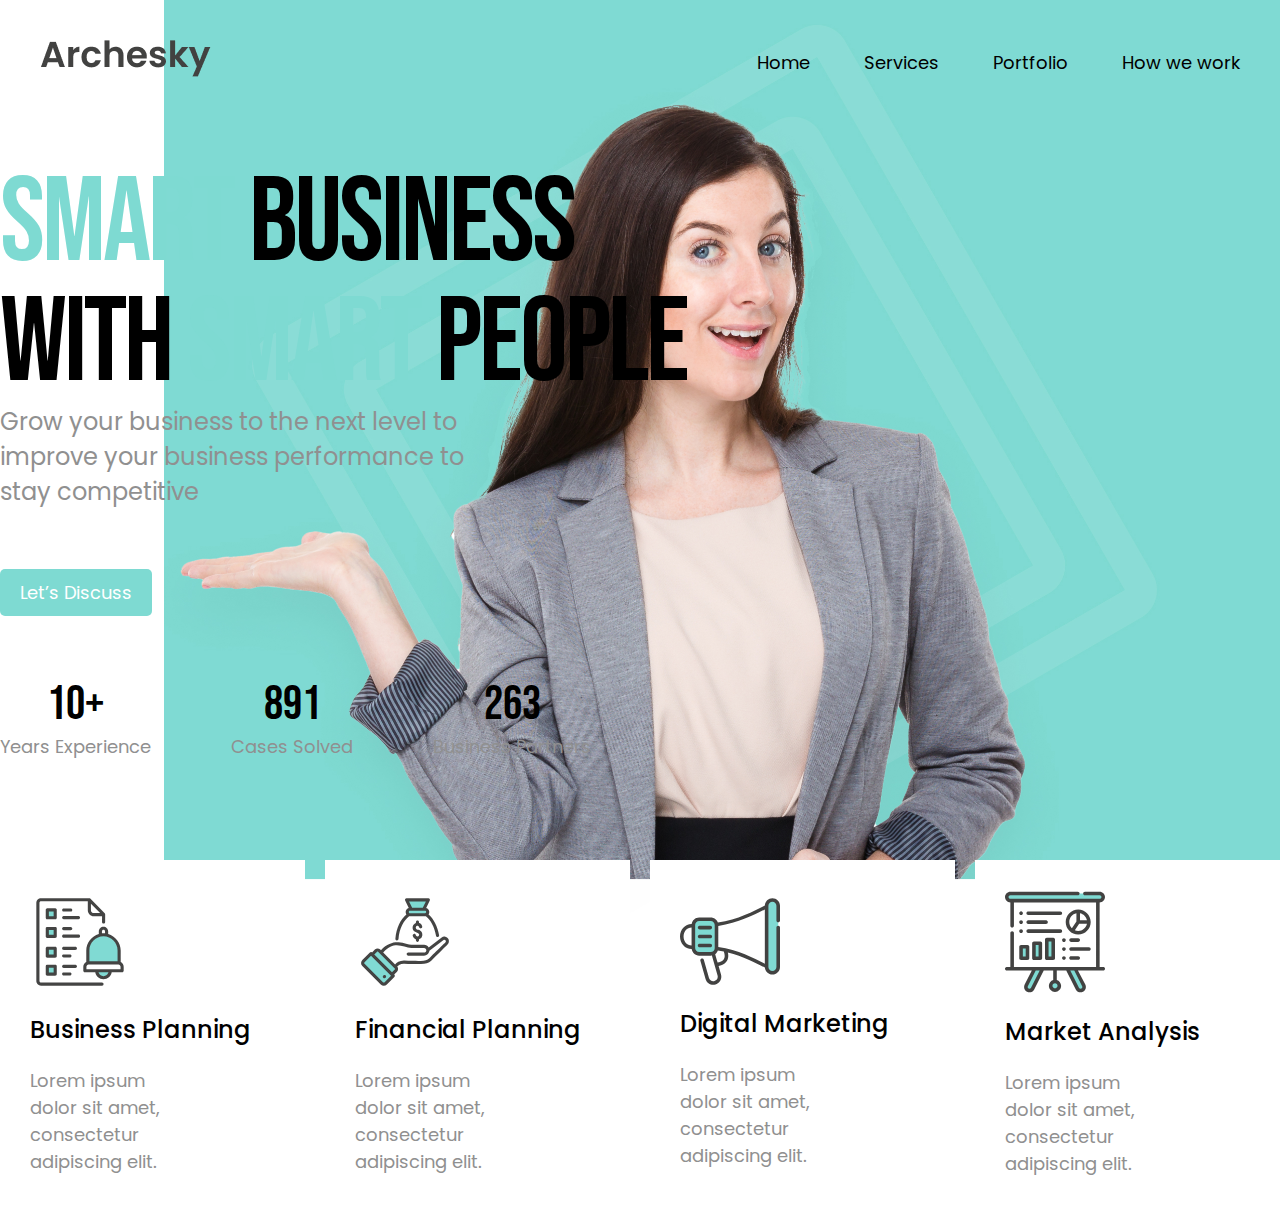
<file: index.html>
<!DOCTYPE html>
<html lang="es">
  <head>
    <meta charset="UTF-8" />
    <meta name="viewport" content="width=device-width, initial-scale=1.0" />
    <link rel="stylesheet" href="css/style.css" />
    <title>Header Business Agency</title>
  </head>
  <body>
    <main class="container">
      <header>
        <figure>
          <img
            src="./img/logo-archesky.png"
            alt="Logotipo"
            srcset="./img/logo-archesky@2x.png 2x"
          />
          <figcaption>Logotipo de Archesky</figcaption>
        </figure>
        <nav>
          <ul>
            <li><a href="">Home</a></li>
            <li><a href="">Services</a></li>
            <li><a href="">Portfolio</a></li>
            <li><a href="">How we work</a></li>
          </ul>
        </nav>
      </header>
      <section class="hero">
        <div class="hero-landing">
          <section class="hero_text">
            <h1>
              <span><span class="highlight">Smart</span> Business </span>
              <span>with <span class="highlight">Smart</span> People</span>
            </h1>
            <p>
              Grow your business to the next level to improve your business
              performance to stay competitive
            </p>
            <a class="button" href="#">Let’s Discuss</a>
            <section class="hero_number">
              <article><span>10+</span><span>Years Experience</span></article>
              <article><span>891</span><span>Cases Solved</span></article>
              <article><span>263</span><span>Business Partners</span></article>
            </section>
          </section>
          <!-- <section class="hero_image">
            <img src="./img/woman.png" alt="Imagen de Héroe" />
          </section> -->
        </div>

        <section class="categories">
          <article>
            <img src="./img/business-planning.svg" alt="" />
            <h3>Business Planning</h3>
            <p>Lorem ipsum dolor sit amet, consectetur adipiscing elit.</p>
          </article>
          <article>
            <img src="./img/financial-planning.svg" alt="" />
            <h3>Financial Planning</h3>
            <p>Lorem ipsum dolor sit amet, consectetur adipiscing elit.</p>
          </article>
          <article>
            <img src="./img/digital-marketing.svg" alt="" />
            <h3>Digital Marketing</h3>
            <p>Lorem ipsum dolor sit amet, consectetur adipiscing elit.</p>
          </article>
          <article>
            <img src="./img/business-presentation.svg" alt="" />
            <h3>Market Analysis</h3>
            <p>Lorem ipsum dolor sit amet, consectetur adipiscing elit.</p>
          </article>
        </section>
      </section>
      <section class="numbers"></section>
    </main>
  </body>
</html>
</file>
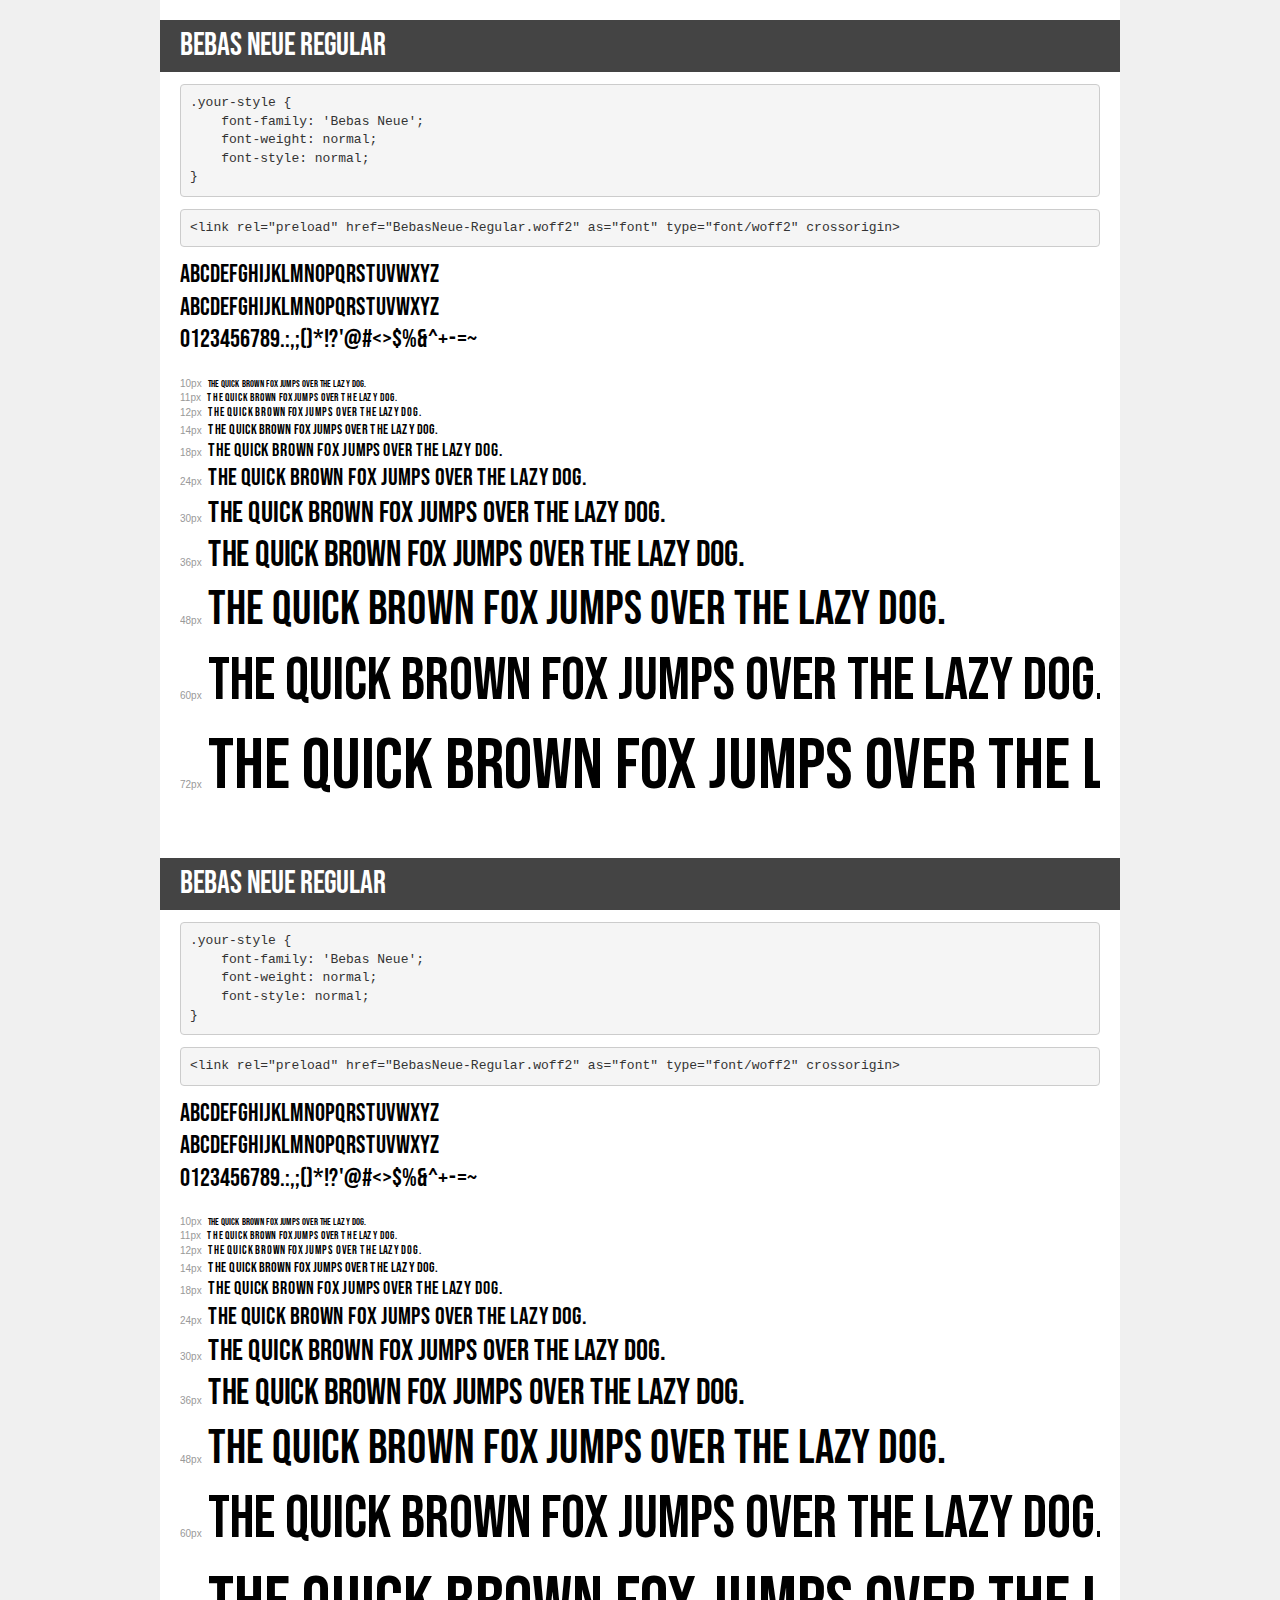
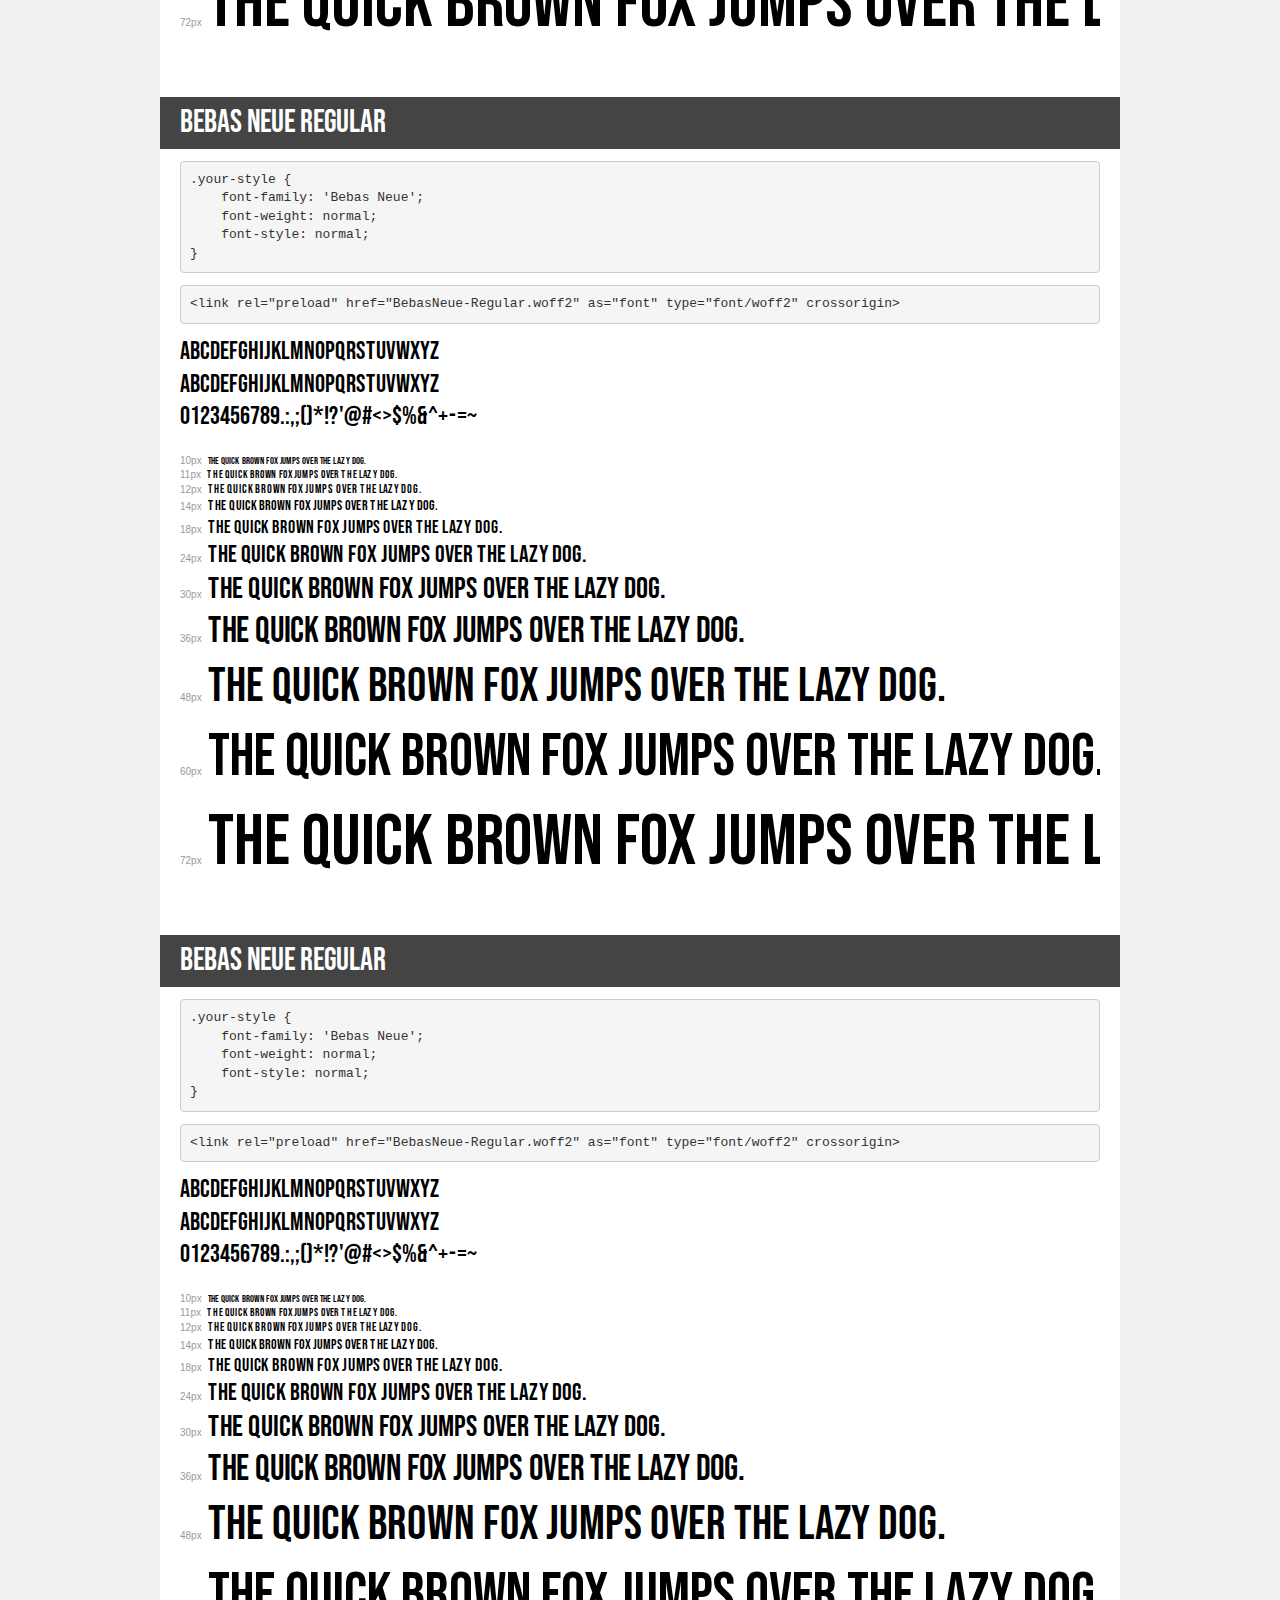
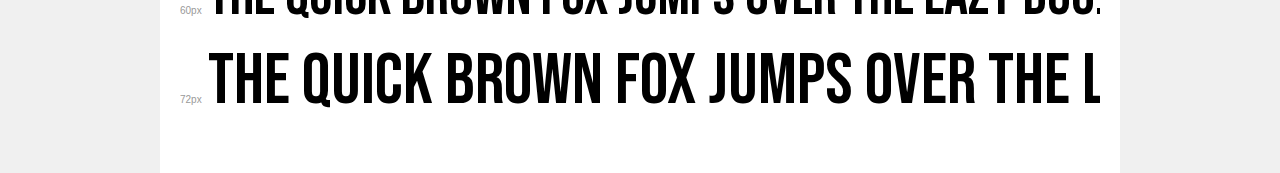
<file: fonts/bebas_neue/demo.html>
<!DOCTYPE html>
<html lang="en">
<head>
    <meta charset="utf-8">
    <meta http-equiv="X-UA-Compatible" content="IE=edge">
    <meta name="viewport" content="width=device-width, initial-scale=1">
    <meta name="robots" content="noindex, noarchive">
    <meta name="format-detection" content="telephone=no">
    <title>Transfonter demo</title>
    <link href="stylesheet.css" rel="stylesheet">
    <style>
        /*
        http://meyerweb.com/eric/tools/css/reset/
        v2.0 | 20110126
        License: none (public domain)
        */
        html, body, div, span, applet, object, iframe,
        h1, h2, h3, h4, h5, h6, p, blockquote, pre,
        a, abbr, acronym, address, big, cite, code,
        del, dfn, em, img, ins, kbd, q, s, samp,
        small, strike, strong, sub, sup, tt, var,
        b, u, i, center,
        dl, dt, dd, ol, ul, li,
        fieldset, form, label, legend,
        table, caption, tbody, tfoot, thead, tr, th, td,
        article, aside, canvas, details, embed,
        figure, figcaption, footer, header, hgroup,
        menu, nav, output, ruby, section, summary,
        time, mark, audio, video {
            margin: 0;
            padding: 0;
            border: 0;
            font-size: 100%;
            font: inherit;
            vertical-align: baseline;
        }
        /* HTML5 display-role reset for older browsers */
        article, aside, details, figcaption, figure,
        footer, header, hgroup, menu, nav, section {
            display: block;
        }
        body {
            line-height: 1;
        }
        ol, ul {
            list-style: none;
        }
        blockquote, q {
            quotes: none;
        }
        blockquote:before, blockquote:after,
        q:before, q:after {
            content: '';
            content: none;
        }
        table {
            border-collapse: collapse;
            border-spacing: 0;
        }
        /* demo styles */
        body {
            background: #f0f0f0;
            color: #000;
        }
        .page {
            background: #fff;
            width: 920px;
            margin: 0 auto;
            padding: 20px 20px 0 20px;
            overflow: hidden;
        }
        .font-container {
            overflow-x: auto;
            overflow-y: hidden;
            margin-bottom: 40px;
            line-height: 1.3;
            white-space: nowrap;
            padding-bottom: 5px;
        }
        h1 {
            position: relative;
            background: #444;
            font-size: 32px;
            color: #fff;
            padding: 10px 20px;
            margin: 0 -20px 12px -20px;
        }
        .letters {
            font-size: 25px;
            margin-bottom: 20px;
        }
        .s10:before {
            content: '10px';
        }
        .s11:before {
            content: '11px';
        }
        .s12:before {
            content: '12px';
        }
        .s14:before {
            content: '14px';
        }
        .s18:before {
            content: '18px';
        }
        .s24:before {
            content: '24px';
        }
        .s30:before {
            content: '30px';
        }
        .s36:before {
            content: '36px';
        }
        .s48:before {
            content: '48px';
        }
        .s60:before {
            content: '60px';
        }
        .s72:before {
            content: '72px';
        }
        .s10:before, .s11:before, .s12:before, .s14:before,
        .s18:before, .s24:before, .s30:before, .s36:before,
        .s48:before, .s60:before, .s72:before {
            font-family: Arial, sans-serif;
            font-size: 10px;
            font-weight: normal;
            font-style: normal;
            color: #999;
            padding-right: 6px;
        }
        pre {
            display: block;
            padding: 9px;
            margin: 0 0 12px;
            font-family: Monaco, Menlo, Consolas, "Courier New", monospace;
            font-size: 13px;
            line-height: 1.428571429;
            color: #333;
            font-weight: normal;
            font-style: normal;
            background-color: #f5f5f5;
            border: 1px solid #ccc;
            overflow-x: auto;
            border-radius: 4px;
        }
        /* responsive */
        @media (max-width: 959px) {
            .page {
                width: auto;
                margin: 0;
            }
        }
    </style>
</head>
<body>
<div class="page">
    <div class="demo">
        <h1 style="font-family: 'Bebas Neue'; font-weight: normal; font-style: normal;">Bebas Neue Regular</h1>
        <pre title="Usage">.your-style {
    font-family: 'Bebas Neue';
    font-weight: normal;
    font-style: normal;
}</pre>
        <pre title="Preload (optional)">
&lt;link rel=&quot;preload&quot; href=&quot;BebasNeue-Regular.woff2&quot; as=&quot;font&quot; type=&quot;font/woff2&quot; crossorigin&gt;</pre>
        <div class="font-container" style="font-family: 'Bebas Neue'; font-weight: normal; font-style: normal;">
            <p class="letters">
                abcdefghijklmnopqrstuvwxyz<br>
ABCDEFGHIJKLMNOPQRSTUVWXYZ<br>
                0123456789.:,;()*!?'@#&lt;&gt;$%&^+-=~
            </p>
            <p class="s10" style="font-size: 10px;">The quick brown fox jumps over the lazy dog.</p>
            <p class="s11" style="font-size: 11px;">The quick brown fox jumps over the lazy dog.</p>
            <p class="s12" style="font-size: 12px;">The quick brown fox jumps over the lazy dog.</p>
            <p class="s14" style="font-size: 14px;">The quick brown fox jumps over the lazy dog.</p>
            <p class="s18" style="font-size: 18px;">The quick brown fox jumps over the lazy dog.</p>
            <p class="s24" style="font-size: 24px;">The quick brown fox jumps over the lazy dog.</p>
            <p class="s30" style="font-size: 30px;">The quick brown fox jumps over the lazy dog.</p>
            <p class="s36" style="font-size: 36px;">The quick brown fox jumps over the lazy dog.</p>
            <p class="s48" style="font-size: 48px;">The quick brown fox jumps over the lazy dog.</p>
            <p class="s60" style="font-size: 60px;">The quick brown fox jumps over the lazy dog.</p>
            <p class="s72" style="font-size: 72px;">The quick brown fox jumps over the lazy dog.</p>
        </div>
    </div>

    <div class="demo">
        <h1 style="font-family: 'Bebas Neue'; font-weight: normal; font-style: normal;">Bebas Neue Regular</h1>
        <pre title="Usage">.your-style {
    font-family: 'Bebas Neue';
    font-weight: normal;
    font-style: normal;
}</pre>
        <pre title="Preload (optional)">
&lt;link rel=&quot;preload&quot; href=&quot;BebasNeue-Regular.woff2&quot; as=&quot;font&quot; type=&quot;font/woff2&quot; crossorigin&gt;</pre>
        <div class="font-container" style="font-family: 'Bebas Neue'; font-weight: normal; font-style: normal;">
            <p class="letters">
                abcdefghijklmnopqrstuvwxyz<br>
ABCDEFGHIJKLMNOPQRSTUVWXYZ<br>
                0123456789.:,;()*!?'@#&lt;&gt;$%&^+-=~
            </p>
            <p class="s10" style="font-size: 10px;">The quick brown fox jumps over the lazy dog.</p>
            <p class="s11" style="font-size: 11px;">The quick brown fox jumps over the lazy dog.</p>
            <p class="s12" style="font-size: 12px;">The quick brown fox jumps over the lazy dog.</p>
            <p class="s14" style="font-size: 14px;">The quick brown fox jumps over the lazy dog.</p>
            <p class="s18" style="font-size: 18px;">The quick brown fox jumps over the lazy dog.</p>
            <p class="s24" style="font-size: 24px;">The quick brown fox jumps over the lazy dog.</p>
            <p class="s30" style="font-size: 30px;">The quick brown fox jumps over the lazy dog.</p>
            <p class="s36" style="font-size: 36px;">The quick brown fox jumps over the lazy dog.</p>
            <p class="s48" style="font-size: 48px;">The quick brown fox jumps over the lazy dog.</p>
            <p class="s60" style="font-size: 60px;">The quick brown fox jumps over the lazy dog.</p>
            <p class="s72" style="font-size: 72px;">The quick brown fox jumps over the lazy dog.</p>
        </div>
    </div>

    <div class="demo">
        <h1 style="font-family: 'Bebas Neue'; font-weight: normal; font-style: normal;">Bebas Neue Regular</h1>
        <pre title="Usage">.your-style {
    font-family: 'Bebas Neue';
    font-weight: normal;
    font-style: normal;
}</pre>
        <pre title="Preload (optional)">
&lt;link rel=&quot;preload&quot; href=&quot;BebasNeue-Regular.woff2&quot; as=&quot;font&quot; type=&quot;font/woff2&quot; crossorigin&gt;</pre>
        <div class="font-container" style="font-family: 'Bebas Neue'; font-weight: normal; font-style: normal;">
            <p class="letters">
                abcdefghijklmnopqrstuvwxyz<br>
ABCDEFGHIJKLMNOPQRSTUVWXYZ<br>
                0123456789.:,;()*!?'@#&lt;&gt;$%&^+-=~
            </p>
            <p class="s10" style="font-size: 10px;">The quick brown fox jumps over the lazy dog.</p>
            <p class="s11" style="font-size: 11px;">The quick brown fox jumps over the lazy dog.</p>
            <p class="s12" style="font-size: 12px;">The quick brown fox jumps over the lazy dog.</p>
            <p class="s14" style="font-size: 14px;">The quick brown fox jumps over the lazy dog.</p>
            <p class="s18" style="font-size: 18px;">The quick brown fox jumps over the lazy dog.</p>
            <p class="s24" style="font-size: 24px;">The quick brown fox jumps over the lazy dog.</p>
            <p class="s30" style="font-size: 30px;">The quick brown fox jumps over the lazy dog.</p>
            <p class="s36" style="font-size: 36px;">The quick brown fox jumps over the lazy dog.</p>
            <p class="s48" style="font-size: 48px;">The quick brown fox jumps over the lazy dog.</p>
            <p class="s60" style="font-size: 60px;">The quick brown fox jumps over the lazy dog.</p>
            <p class="s72" style="font-size: 72px;">The quick brown fox jumps over the lazy dog.</p>
        </div>
    </div>

    <div class="demo">
        <h1 style="font-family: 'Bebas Neue'; font-weight: normal; font-style: normal;">Bebas Neue Regular</h1>
        <pre title="Usage">.your-style {
    font-family: 'Bebas Neue';
    font-weight: normal;
    font-style: normal;
}</pre>
        <pre title="Preload (optional)">
&lt;link rel=&quot;preload&quot; href=&quot;BebasNeue-Regular.woff2&quot; as=&quot;font&quot; type=&quot;font/woff2&quot; crossorigin&gt;</pre>
        <div class="font-container" style="font-family: 'Bebas Neue'; font-weight: normal; font-style: normal;">
            <p class="letters">
                abcdefghijklmnopqrstuvwxyz<br>
ABCDEFGHIJKLMNOPQRSTUVWXYZ<br>
                0123456789.:,;()*!?'@#&lt;&gt;$%&^+-=~
            </p>
            <p class="s10" style="font-size: 10px;">The quick brown fox jumps over the lazy dog.</p>
            <p class="s11" style="font-size: 11px;">The quick brown fox jumps over the lazy dog.</p>
            <p class="s12" style="font-size: 12px;">The quick brown fox jumps over the lazy dog.</p>
            <p class="s14" style="font-size: 14px;">The quick brown fox jumps over the lazy dog.</p>
            <p class="s18" style="font-size: 18px;">The quick brown fox jumps over the lazy dog.</p>
            <p class="s24" style="font-size: 24px;">The quick brown fox jumps over the lazy dog.</p>
            <p class="s30" style="font-size: 30px;">The quick brown fox jumps over the lazy dog.</p>
            <p class="s36" style="font-size: 36px;">The quick brown fox jumps over the lazy dog.</p>
            <p class="s48" style="font-size: 48px;">The quick brown fox jumps over the lazy dog.</p>
            <p class="s60" style="font-size: 60px;">The quick brown fox jumps over the lazy dog.</p>
            <p class="s72" style="font-size: 72px;">The quick brown fox jumps over the lazy dog.</p>
        </div>
    </div>

</div>
</body>
</html>
</file>
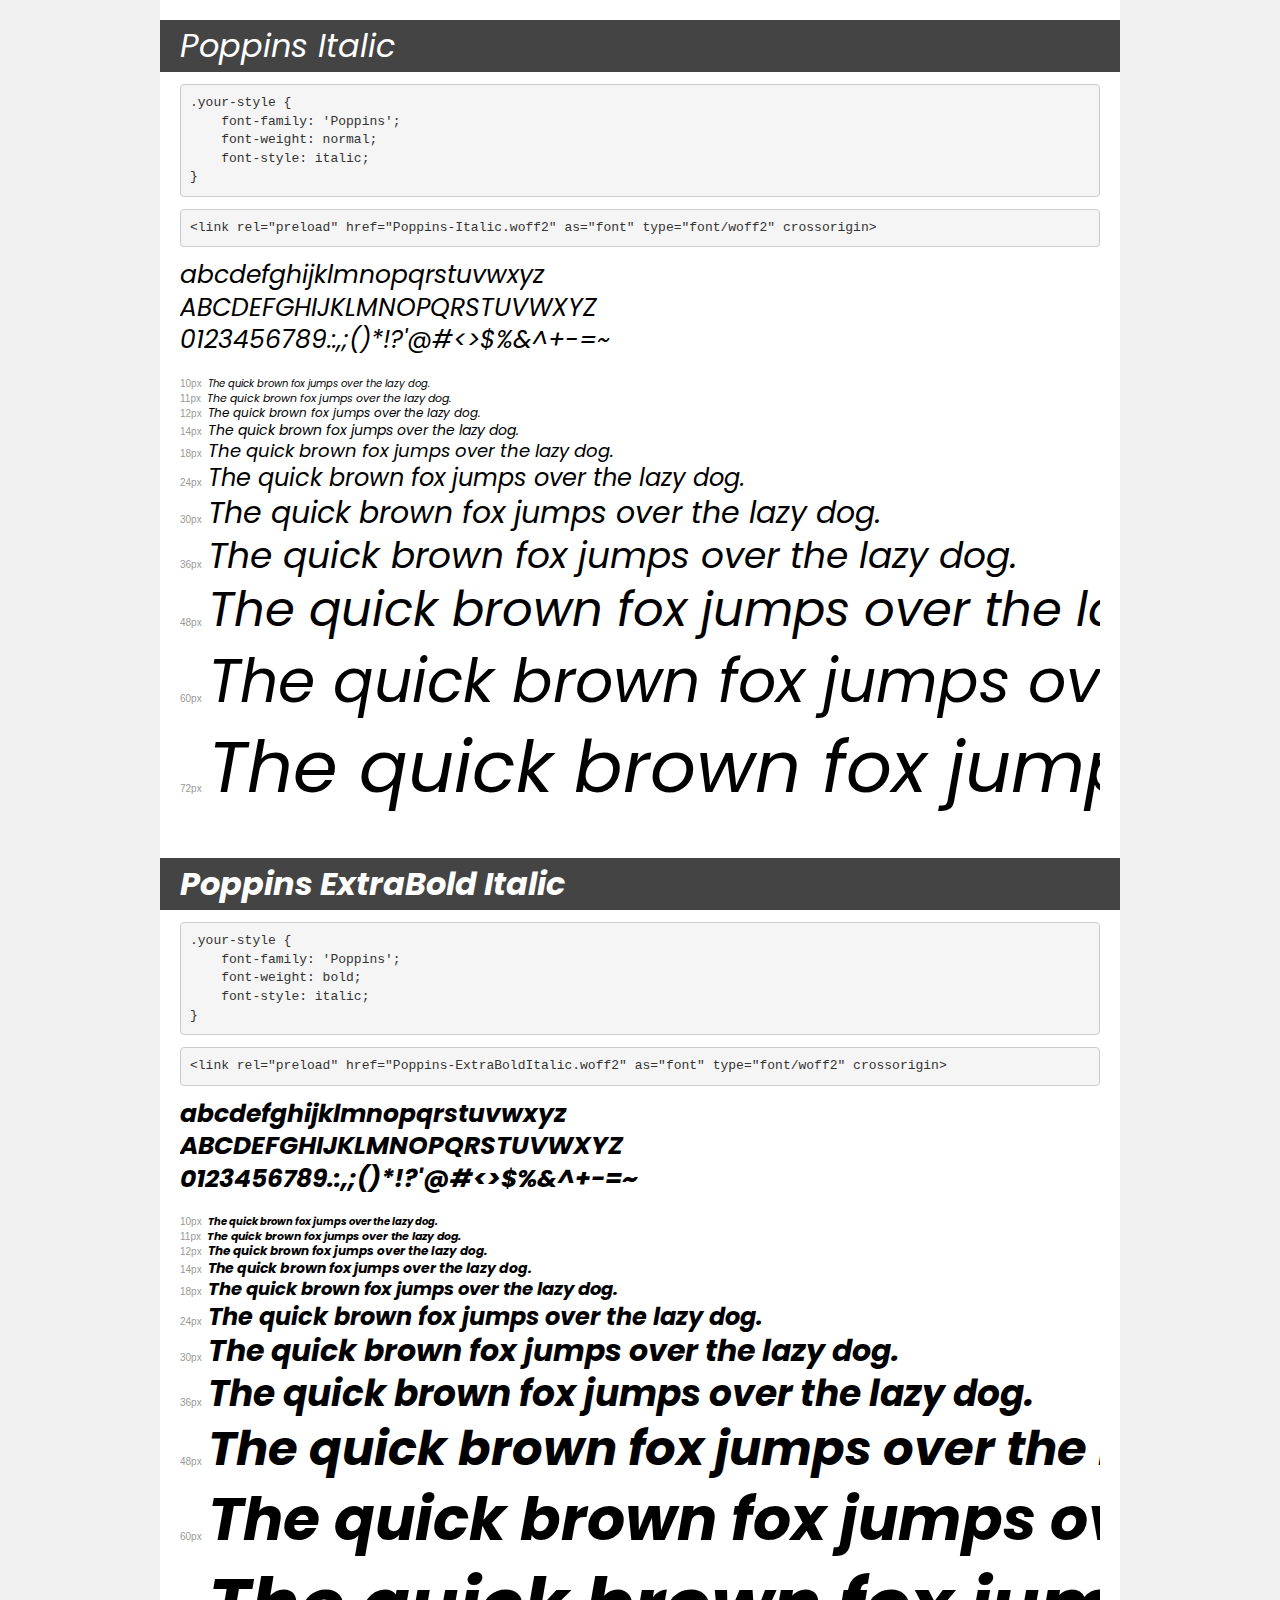
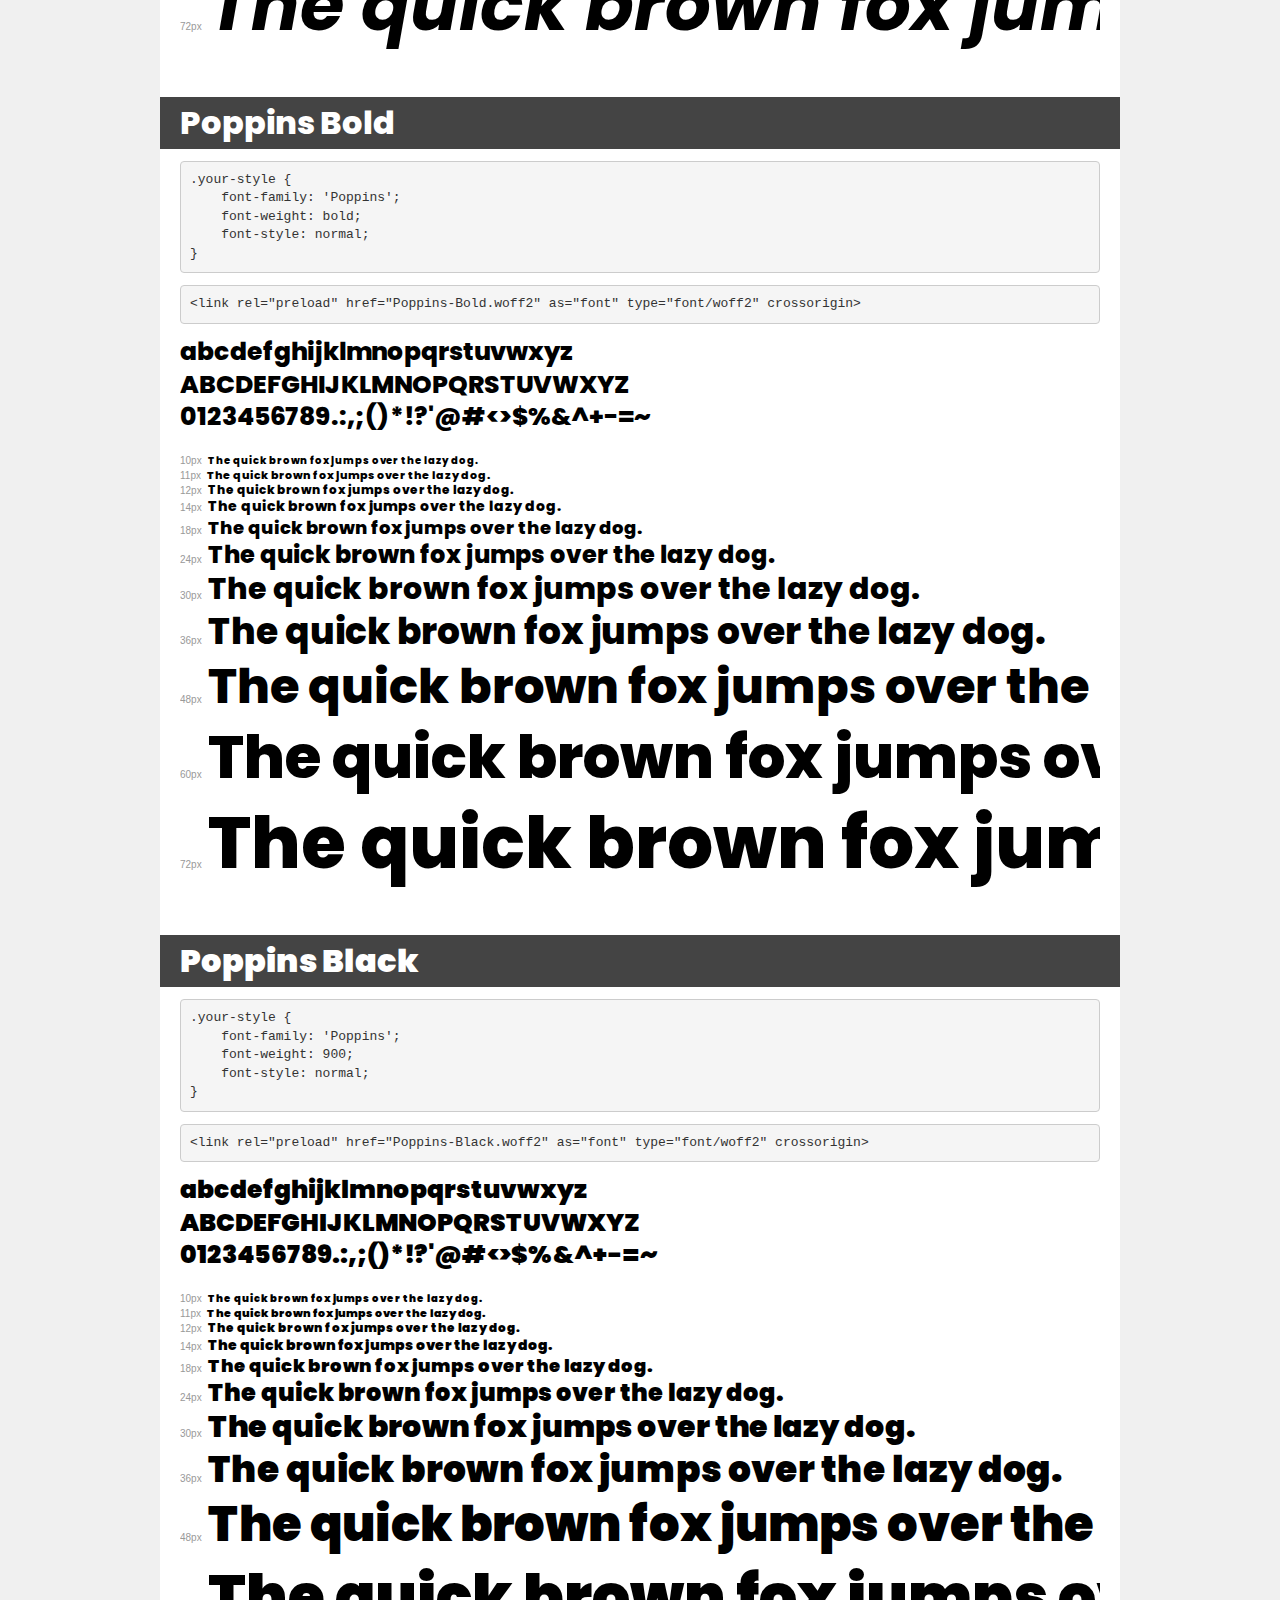
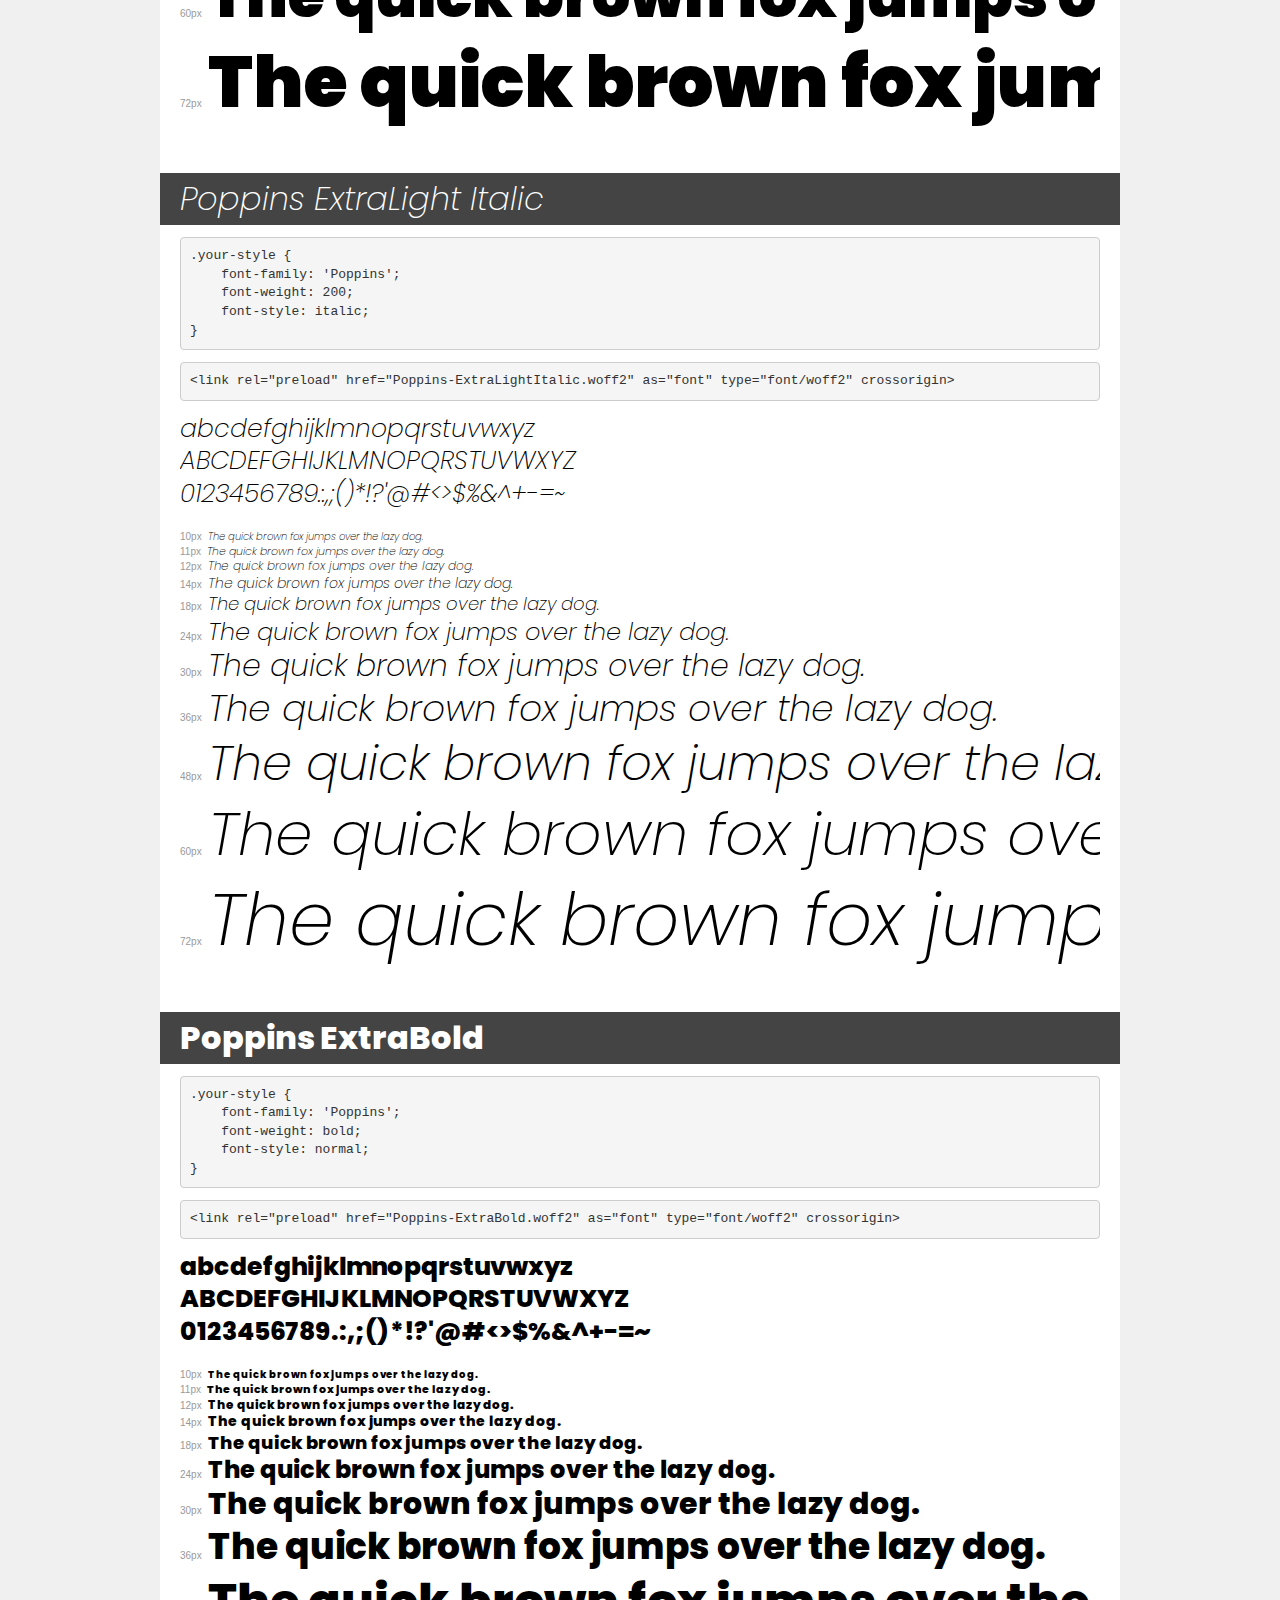
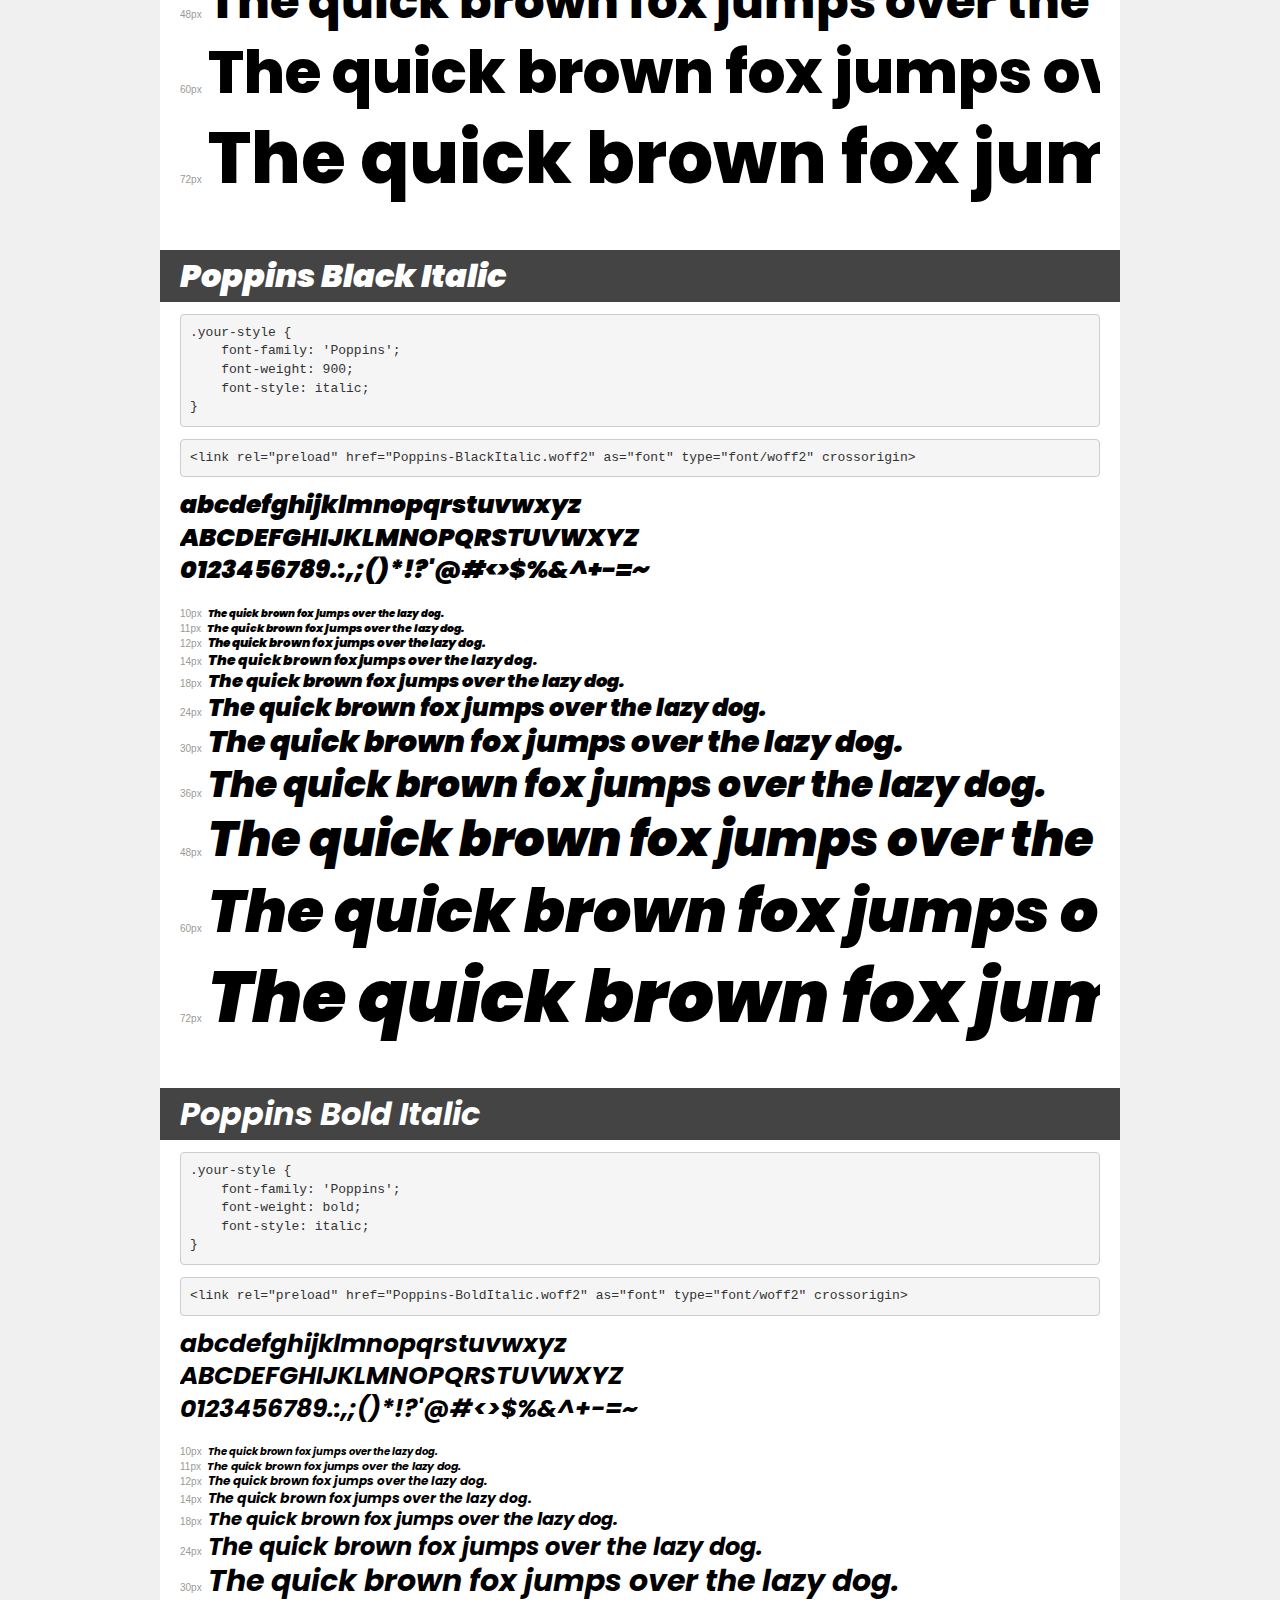
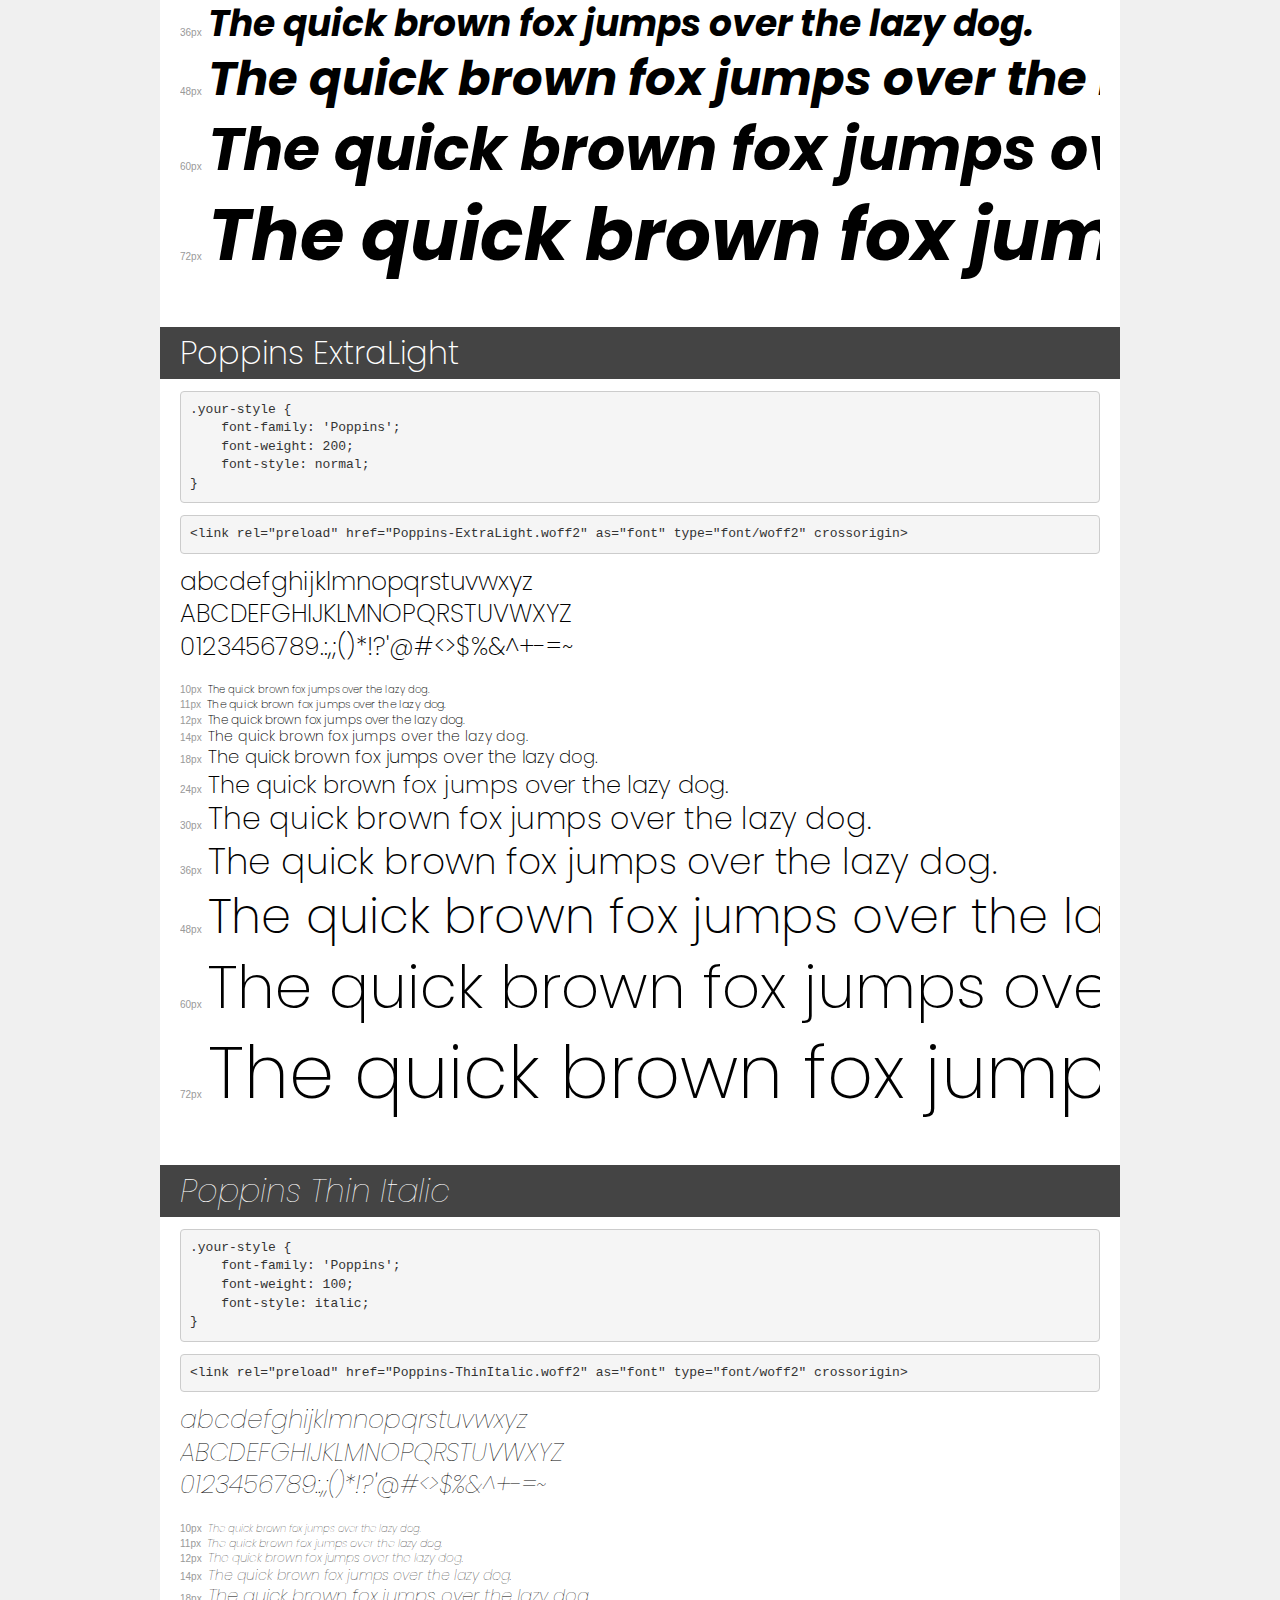
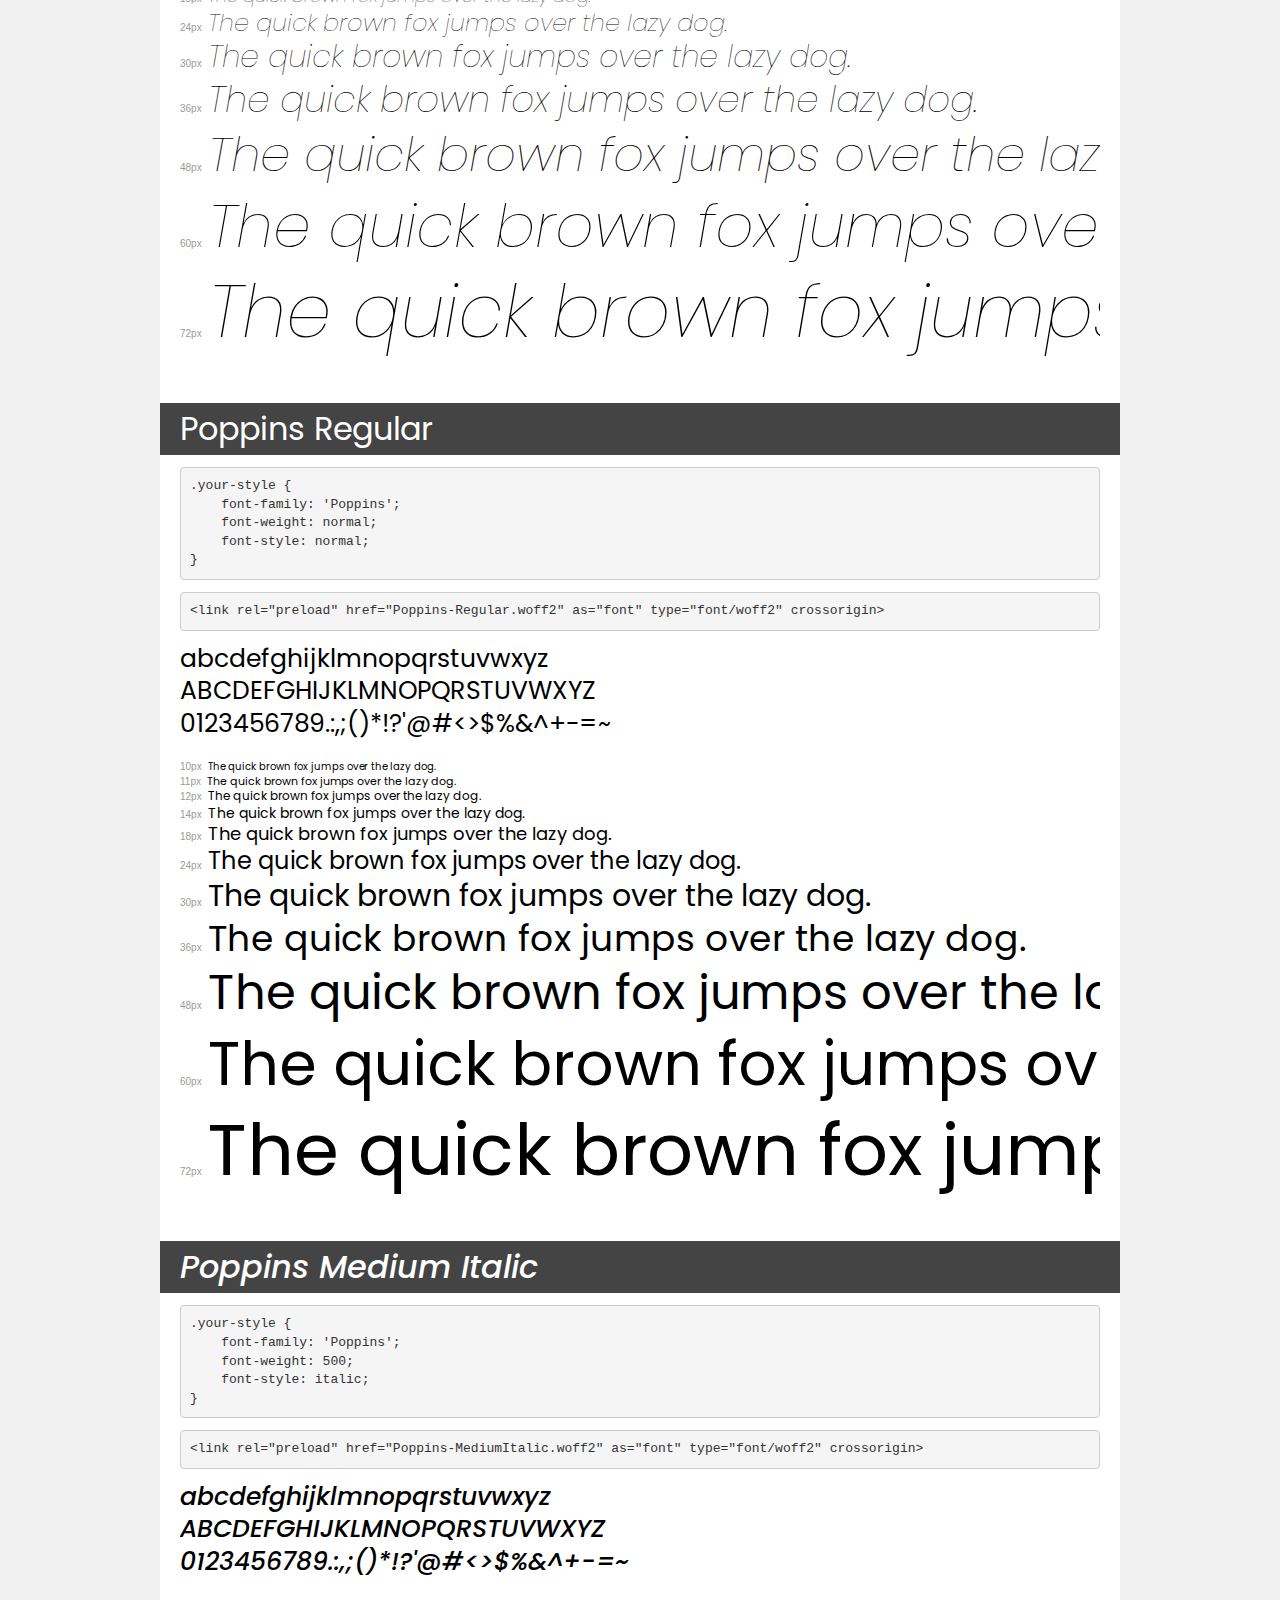
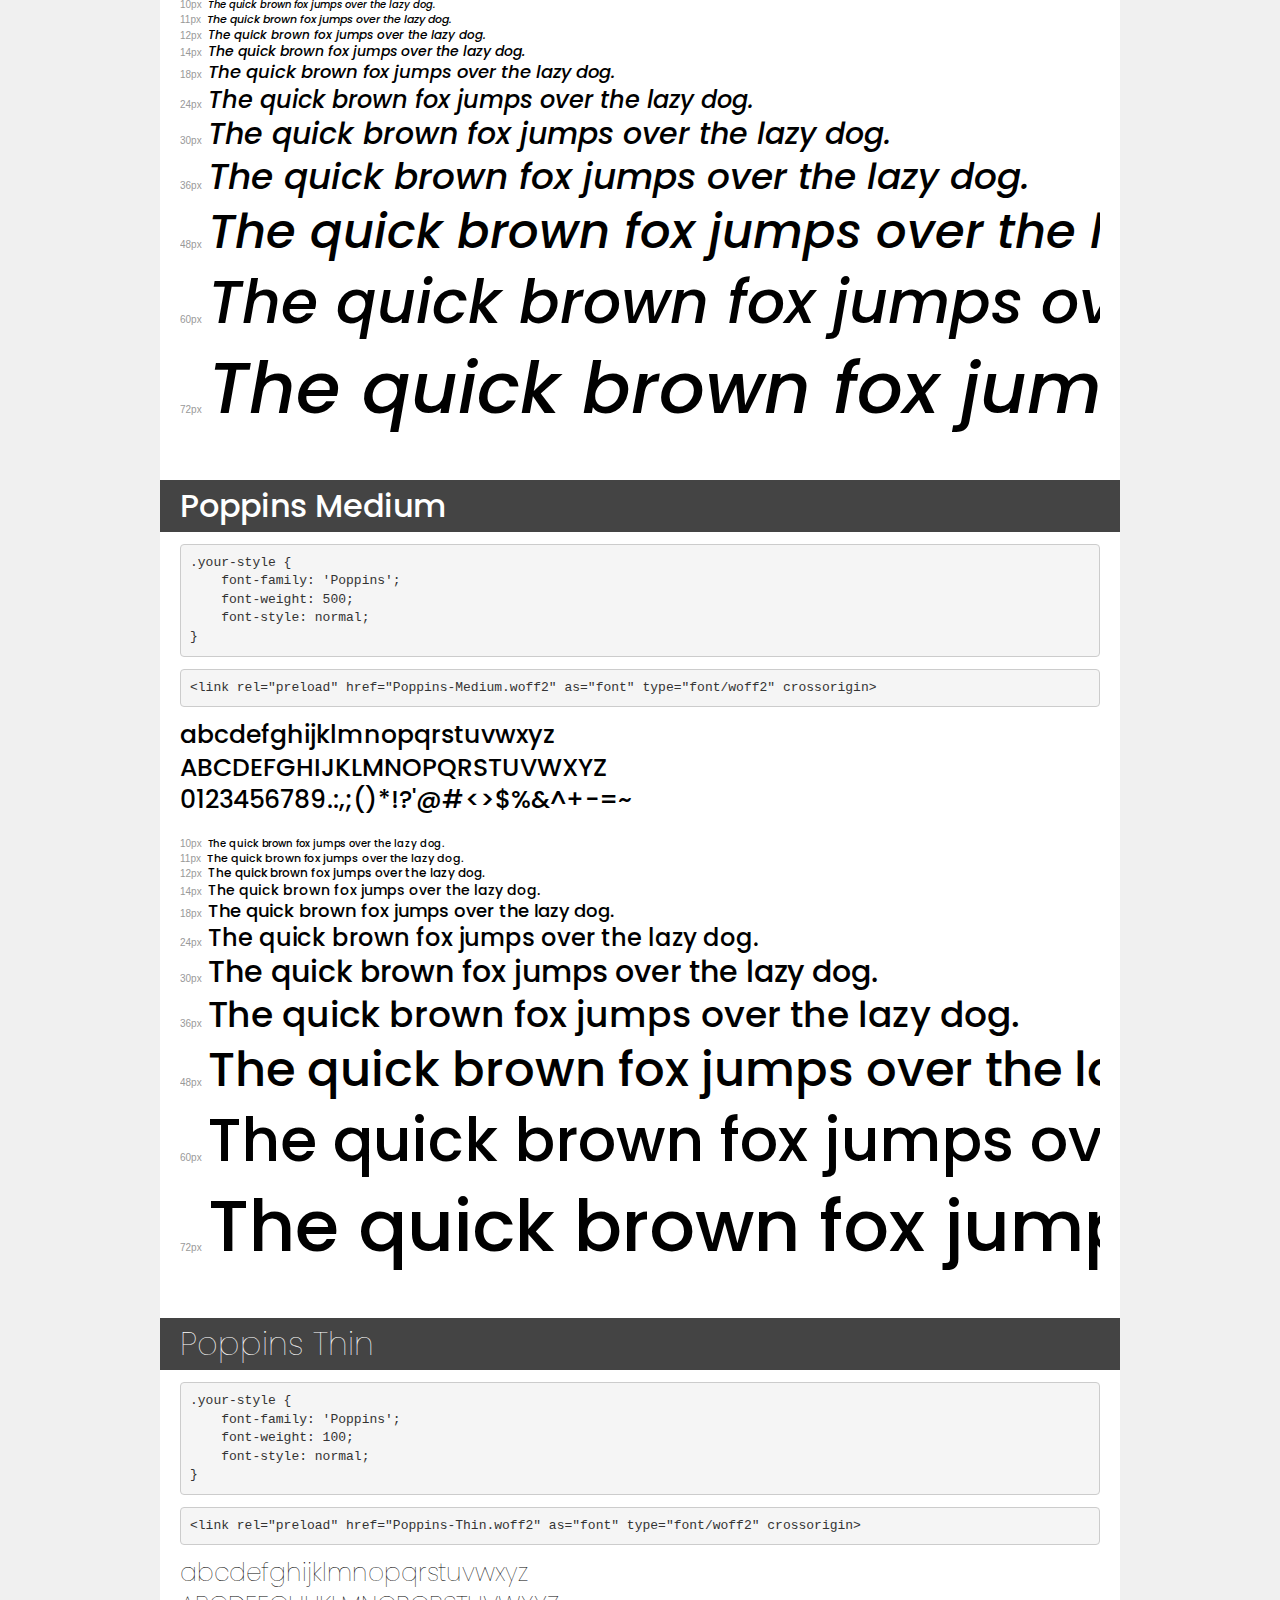
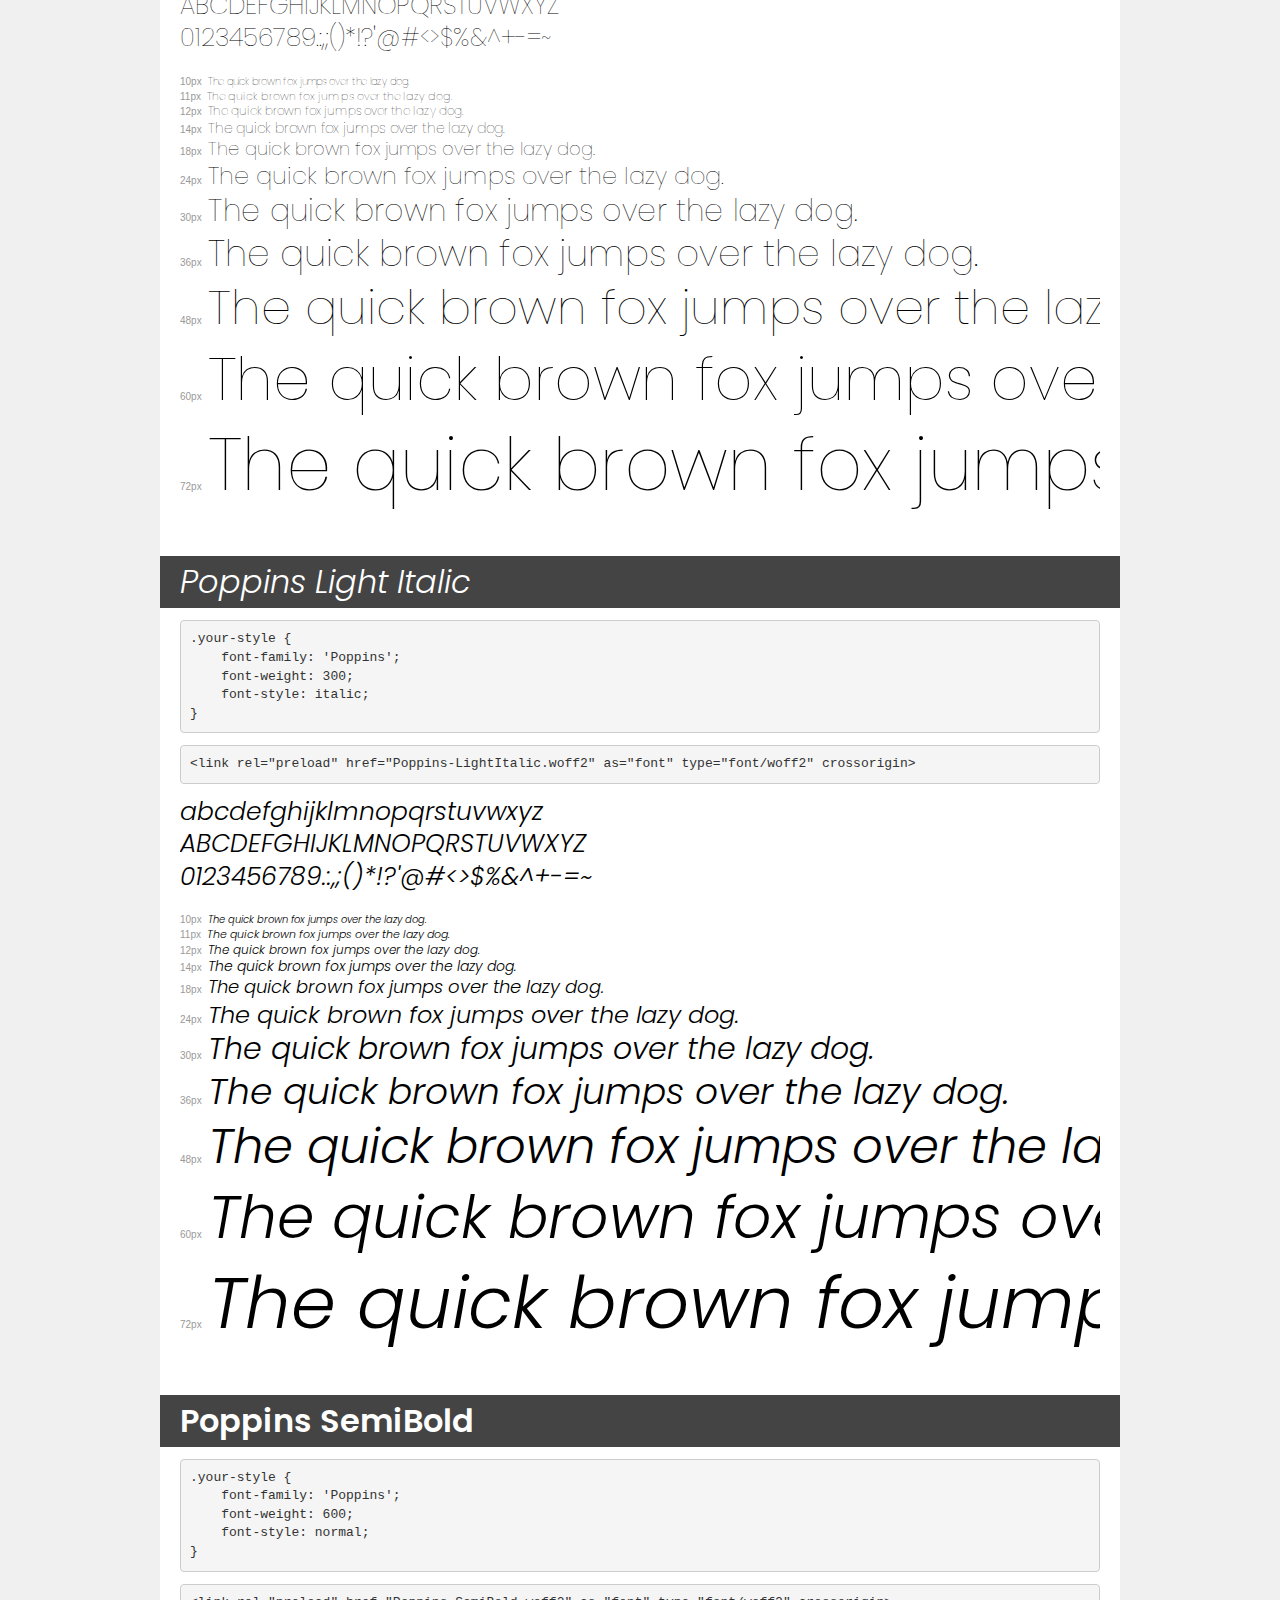
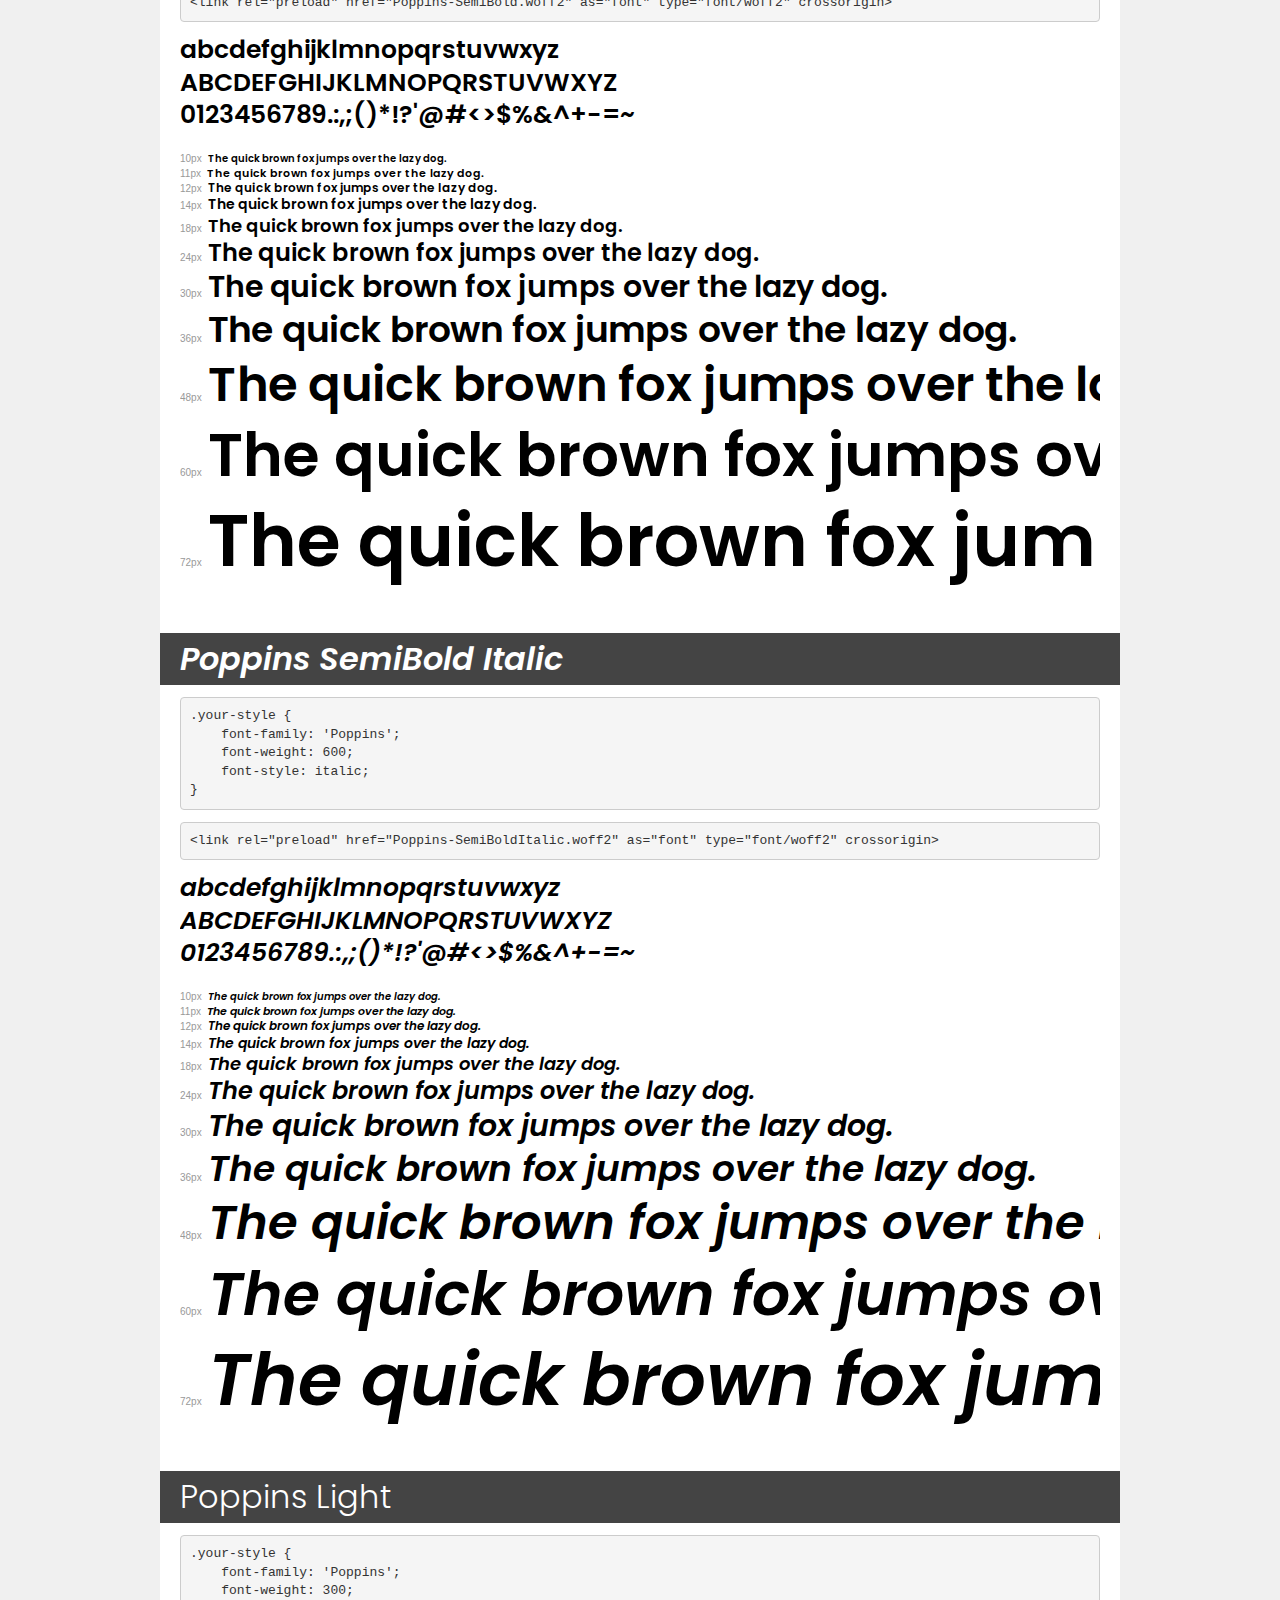
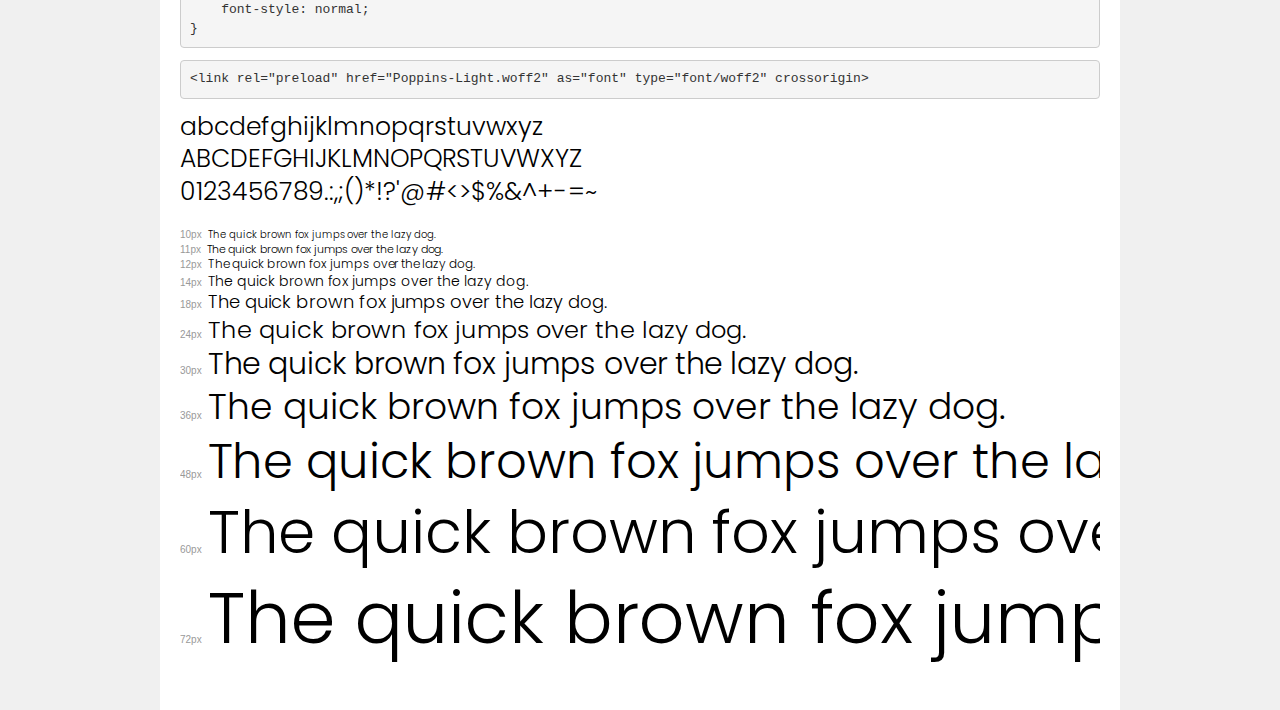
<file: fonts/poppins/demo.html>
<!DOCTYPE html>
<html lang="en">
<head>
    <meta charset="utf-8">
    <meta http-equiv="X-UA-Compatible" content="IE=edge">
    <meta name="viewport" content="width=device-width, initial-scale=1">
    <meta name="robots" content="noindex, noarchive">
    <meta name="format-detection" content="telephone=no">
    <title>Transfonter demo</title>
    <link href="stylesheet.css" rel="stylesheet">
    <style>
        /*
        http://meyerweb.com/eric/tools/css/reset/
        v2.0 | 20110126
        License: none (public domain)
        */
        html, body, div, span, applet, object, iframe,
        h1, h2, h3, h4, h5, h6, p, blockquote, pre,
        a, abbr, acronym, address, big, cite, code,
        del, dfn, em, img, ins, kbd, q, s, samp,
        small, strike, strong, sub, sup, tt, var,
        b, u, i, center,
        dl, dt, dd, ol, ul, li,
        fieldset, form, label, legend,
        table, caption, tbody, tfoot, thead, tr, th, td,
        article, aside, canvas, details, embed,
        figure, figcaption, footer, header, hgroup,
        menu, nav, output, ruby, section, summary,
        time, mark, audio, video {
            margin: 0;
            padding: 0;
            border: 0;
            font-size: 100%;
            font: inherit;
            vertical-align: baseline;
        }
        /* HTML5 display-role reset for older browsers */
        article, aside, details, figcaption, figure,
        footer, header, hgroup, menu, nav, section {
            display: block;
        }
        body {
            line-height: 1;
        }
        ol, ul {
            list-style: none;
        }
        blockquote, q {
            quotes: none;
        }
        blockquote:before, blockquote:after,
        q:before, q:after {
            content: '';
            content: none;
        }
        table {
            border-collapse: collapse;
            border-spacing: 0;
        }
        /* demo styles */
        body {
            background: #f0f0f0;
            color: #000;
        }
        .page {
            background: #fff;
            width: 920px;
            margin: 0 auto;
            padding: 20px 20px 0 20px;
            overflow: hidden;
        }
        .font-container {
            overflow-x: auto;
            overflow-y: hidden;
            margin-bottom: 40px;
            line-height: 1.3;
            white-space: nowrap;
            padding-bottom: 5px;
        }
        h1 {
            position: relative;
            background: #444;
            font-size: 32px;
            color: #fff;
            padding: 10px 20px;
            margin: 0 -20px 12px -20px;
        }
        .letters {
            font-size: 25px;
            margin-bottom: 20px;
        }
        .s10:before {
            content: '10px';
        }
        .s11:before {
            content: '11px';
        }
        .s12:before {
            content: '12px';
        }
        .s14:before {
            content: '14px';
        }
        .s18:before {
            content: '18px';
        }
        .s24:before {
            content: '24px';
        }
        .s30:before {
            content: '30px';
        }
        .s36:before {
            content: '36px';
        }
        .s48:before {
            content: '48px';
        }
        .s60:before {
            content: '60px';
        }
        .s72:before {
            content: '72px';
        }
        .s10:before, .s11:before, .s12:before, .s14:before,
        .s18:before, .s24:before, .s30:before, .s36:before,
        .s48:before, .s60:before, .s72:before {
            font-family: Arial, sans-serif;
            font-size: 10px;
            font-weight: normal;
            font-style: normal;
            color: #999;
            padding-right: 6px;
        }
        pre {
            display: block;
            padding: 9px;
            margin: 0 0 12px;
            font-family: Monaco, Menlo, Consolas, "Courier New", monospace;
            font-size: 13px;
            line-height: 1.428571429;
            color: #333;
            font-weight: normal;
            font-style: normal;
            background-color: #f5f5f5;
            border: 1px solid #ccc;
            overflow-x: auto;
            border-radius: 4px;
        }
        /* responsive */
        @media (max-width: 959px) {
            .page {
                width: auto;
                margin: 0;
            }
        }
    </style>
</head>
<body>
<div class="page">
    <div class="demo">
        <h1 style="font-family: 'Poppins'; font-weight: normal; font-style: italic;">Poppins Italic</h1>
        <pre title="Usage">.your-style {
    font-family: 'Poppins';
    font-weight: normal;
    font-style: italic;
}</pre>
        <pre title="Preload (optional)">
&lt;link rel=&quot;preload&quot; href=&quot;Poppins-Italic.woff2&quot; as=&quot;font&quot; type=&quot;font/woff2&quot; crossorigin&gt;</pre>
        <div class="font-container" style="font-family: 'Poppins'; font-weight: normal; font-style: italic;">
            <p class="letters">
                abcdefghijklmnopqrstuvwxyz<br>
ABCDEFGHIJKLMNOPQRSTUVWXYZ<br>
                0123456789.:,;()*!?'@#&lt;&gt;$%&^+-=~
            </p>
            <p class="s10" style="font-size: 10px;">The quick brown fox jumps over the lazy dog.</p>
            <p class="s11" style="font-size: 11px;">The quick brown fox jumps over the lazy dog.</p>
            <p class="s12" style="font-size: 12px;">The quick brown fox jumps over the lazy dog.</p>
            <p class="s14" style="font-size: 14px;">The quick brown fox jumps over the lazy dog.</p>
            <p class="s18" style="font-size: 18px;">The quick brown fox jumps over the lazy dog.</p>
            <p class="s24" style="font-size: 24px;">The quick brown fox jumps over the lazy dog.</p>
            <p class="s30" style="font-size: 30px;">The quick brown fox jumps over the lazy dog.</p>
            <p class="s36" style="font-size: 36px;">The quick brown fox jumps over the lazy dog.</p>
            <p class="s48" style="font-size: 48px;">The quick brown fox jumps over the lazy dog.</p>
            <p class="s60" style="font-size: 60px;">The quick brown fox jumps over the lazy dog.</p>
            <p class="s72" style="font-size: 72px;">The quick brown fox jumps over the lazy dog.</p>
        </div>
    </div>

    <div class="demo">
        <h1 style="font-family: 'Poppins'; font-weight: bold; font-style: italic;">Poppins ExtraBold Italic</h1>
        <pre title="Usage">.your-style {
    font-family: 'Poppins';
    font-weight: bold;
    font-style: italic;
}</pre>
        <pre title="Preload (optional)">
&lt;link rel=&quot;preload&quot; href=&quot;Poppins-ExtraBoldItalic.woff2&quot; as=&quot;font&quot; type=&quot;font/woff2&quot; crossorigin&gt;</pre>
        <div class="font-container" style="font-family: 'Poppins'; font-weight: bold; font-style: italic;">
            <p class="letters">
                abcdefghijklmnopqrstuvwxyz<br>
ABCDEFGHIJKLMNOPQRSTUVWXYZ<br>
                0123456789.:,;()*!?'@#&lt;&gt;$%&^+-=~
            </p>
            <p class="s10" style="font-size: 10px;">The quick brown fox jumps over the lazy dog.</p>
            <p class="s11" style="font-size: 11px;">The quick brown fox jumps over the lazy dog.</p>
            <p class="s12" style="font-size: 12px;">The quick brown fox jumps over the lazy dog.</p>
            <p class="s14" style="font-size: 14px;">The quick brown fox jumps over the lazy dog.</p>
            <p class="s18" style="font-size: 18px;">The quick brown fox jumps over the lazy dog.</p>
            <p class="s24" style="font-size: 24px;">The quick brown fox jumps over the lazy dog.</p>
            <p class="s30" style="font-size: 30px;">The quick brown fox jumps over the lazy dog.</p>
            <p class="s36" style="font-size: 36px;">The quick brown fox jumps over the lazy dog.</p>
            <p class="s48" style="font-size: 48px;">The quick brown fox jumps over the lazy dog.</p>
            <p class="s60" style="font-size: 60px;">The quick brown fox jumps over the lazy dog.</p>
            <p class="s72" style="font-size: 72px;">The quick brown fox jumps over the lazy dog.</p>
        </div>
    </div>

    <div class="demo">
        <h1 style="font-family: 'Poppins'; font-weight: bold; font-style: normal;">Poppins Bold</h1>
        <pre title="Usage">.your-style {
    font-family: 'Poppins';
    font-weight: bold;
    font-style: normal;
}</pre>
        <pre title="Preload (optional)">
&lt;link rel=&quot;preload&quot; href=&quot;Poppins-Bold.woff2&quot; as=&quot;font&quot; type=&quot;font/woff2&quot; crossorigin&gt;</pre>
        <div class="font-container" style="font-family: 'Poppins'; font-weight: bold; font-style: normal;">
            <p class="letters">
                abcdefghijklmnopqrstuvwxyz<br>
ABCDEFGHIJKLMNOPQRSTUVWXYZ<br>
                0123456789.:,;()*!?'@#&lt;&gt;$%&^+-=~
            </p>
            <p class="s10" style="font-size: 10px;">The quick brown fox jumps over the lazy dog.</p>
            <p class="s11" style="font-size: 11px;">The quick brown fox jumps over the lazy dog.</p>
            <p class="s12" style="font-size: 12px;">The quick brown fox jumps over the lazy dog.</p>
            <p class="s14" style="font-size: 14px;">The quick brown fox jumps over the lazy dog.</p>
            <p class="s18" style="font-size: 18px;">The quick brown fox jumps over the lazy dog.</p>
            <p class="s24" style="font-size: 24px;">The quick brown fox jumps over the lazy dog.</p>
            <p class="s30" style="font-size: 30px;">The quick brown fox jumps over the lazy dog.</p>
            <p class="s36" style="font-size: 36px;">The quick brown fox jumps over the lazy dog.</p>
            <p class="s48" style="font-size: 48px;">The quick brown fox jumps over the lazy dog.</p>
            <p class="s60" style="font-size: 60px;">The quick brown fox jumps over the lazy dog.</p>
            <p class="s72" style="font-size: 72px;">The quick brown fox jumps over the lazy dog.</p>
        </div>
    </div>

    <div class="demo">
        <h1 style="font-family: 'Poppins'; font-weight: 900; font-style: normal;">Poppins Black</h1>
        <pre title="Usage">.your-style {
    font-family: 'Poppins';
    font-weight: 900;
    font-style: normal;
}</pre>
        <pre title="Preload (optional)">
&lt;link rel=&quot;preload&quot; href=&quot;Poppins-Black.woff2&quot; as=&quot;font&quot; type=&quot;font/woff2&quot; crossorigin&gt;</pre>
        <div class="font-container" style="font-family: 'Poppins'; font-weight: 900; font-style: normal;">
            <p class="letters">
                abcdefghijklmnopqrstuvwxyz<br>
ABCDEFGHIJKLMNOPQRSTUVWXYZ<br>
                0123456789.:,;()*!?'@#&lt;&gt;$%&^+-=~
            </p>
            <p class="s10" style="font-size: 10px;">The quick brown fox jumps over the lazy dog.</p>
            <p class="s11" style="font-size: 11px;">The quick brown fox jumps over the lazy dog.</p>
            <p class="s12" style="font-size: 12px;">The quick brown fox jumps over the lazy dog.</p>
            <p class="s14" style="font-size: 14px;">The quick brown fox jumps over the lazy dog.</p>
            <p class="s18" style="font-size: 18px;">The quick brown fox jumps over the lazy dog.</p>
            <p class="s24" style="font-size: 24px;">The quick brown fox jumps over the lazy dog.</p>
            <p class="s30" style="font-size: 30px;">The quick brown fox jumps over the lazy dog.</p>
            <p class="s36" style="font-size: 36px;">The quick brown fox jumps over the lazy dog.</p>
            <p class="s48" style="font-size: 48px;">The quick brown fox jumps over the lazy dog.</p>
            <p class="s60" style="font-size: 60px;">The quick brown fox jumps over the lazy dog.</p>
            <p class="s72" style="font-size: 72px;">The quick brown fox jumps over the lazy dog.</p>
        </div>
    </div>

    <div class="demo">
        <h1 style="font-family: 'Poppins'; font-weight: 200; font-style: italic;">Poppins ExtraLight Italic</h1>
        <pre title="Usage">.your-style {
    font-family: 'Poppins';
    font-weight: 200;
    font-style: italic;
}</pre>
        <pre title="Preload (optional)">
&lt;link rel=&quot;preload&quot; href=&quot;Poppins-ExtraLightItalic.woff2&quot; as=&quot;font&quot; type=&quot;font/woff2&quot; crossorigin&gt;</pre>
        <div class="font-container" style="font-family: 'Poppins'; font-weight: 200; font-style: italic;">
            <p class="letters">
                abcdefghijklmnopqrstuvwxyz<br>
ABCDEFGHIJKLMNOPQRSTUVWXYZ<br>
                0123456789.:,;()*!?'@#&lt;&gt;$%&^+-=~
            </p>
            <p class="s10" style="font-size: 10px;">The quick brown fox jumps over the lazy dog.</p>
            <p class="s11" style="font-size: 11px;">The quick brown fox jumps over the lazy dog.</p>
            <p class="s12" style="font-size: 12px;">The quick brown fox jumps over the lazy dog.</p>
            <p class="s14" style="font-size: 14px;">The quick brown fox jumps over the lazy dog.</p>
            <p class="s18" style="font-size: 18px;">The quick brown fox jumps over the lazy dog.</p>
            <p class="s24" style="font-size: 24px;">The quick brown fox jumps over the lazy dog.</p>
            <p class="s30" style="font-size: 30px;">The quick brown fox jumps over the lazy dog.</p>
            <p class="s36" style="font-size: 36px;">The quick brown fox jumps over the lazy dog.</p>
            <p class="s48" style="font-size: 48px;">The quick brown fox jumps over the lazy dog.</p>
            <p class="s60" style="font-size: 60px;">The quick brown fox jumps over the lazy dog.</p>
            <p class="s72" style="font-size: 72px;">The quick brown fox jumps over the lazy dog.</p>
        </div>
    </div>

    <div class="demo">
        <h1 style="font-family: 'Poppins'; font-weight: bold; font-style: normal;">Poppins ExtraBold</h1>
        <pre title="Usage">.your-style {
    font-family: 'Poppins';
    font-weight: bold;
    font-style: normal;
}</pre>
        <pre title="Preload (optional)">
&lt;link rel=&quot;preload&quot; href=&quot;Poppins-ExtraBold.woff2&quot; as=&quot;font&quot; type=&quot;font/woff2&quot; crossorigin&gt;</pre>
        <div class="font-container" style="font-family: 'Poppins'; font-weight: bold; font-style: normal;">
            <p class="letters">
                abcdefghijklmnopqrstuvwxyz<br>
ABCDEFGHIJKLMNOPQRSTUVWXYZ<br>
                0123456789.:,;()*!?'@#&lt;&gt;$%&^+-=~
            </p>
            <p class="s10" style="font-size: 10px;">The quick brown fox jumps over the lazy dog.</p>
            <p class="s11" style="font-size: 11px;">The quick brown fox jumps over the lazy dog.</p>
            <p class="s12" style="font-size: 12px;">The quick brown fox jumps over the lazy dog.</p>
            <p class="s14" style="font-size: 14px;">The quick brown fox jumps over the lazy dog.</p>
            <p class="s18" style="font-size: 18px;">The quick brown fox jumps over the lazy dog.</p>
            <p class="s24" style="font-size: 24px;">The quick brown fox jumps over the lazy dog.</p>
            <p class="s30" style="font-size: 30px;">The quick brown fox jumps over the lazy dog.</p>
            <p class="s36" style="font-size: 36px;">The quick brown fox jumps over the lazy dog.</p>
            <p class="s48" style="font-size: 48px;">The quick brown fox jumps over the lazy dog.</p>
            <p class="s60" style="font-size: 60px;">The quick brown fox jumps over the lazy dog.</p>
            <p class="s72" style="font-size: 72px;">The quick brown fox jumps over the lazy dog.</p>
        </div>
    </div>

    <div class="demo">
        <h1 style="font-family: 'Poppins'; font-weight: 900; font-style: italic;">Poppins Black Italic</h1>
        <pre title="Usage">.your-style {
    font-family: 'Poppins';
    font-weight: 900;
    font-style: italic;
}</pre>
        <pre title="Preload (optional)">
&lt;link rel=&quot;preload&quot; href=&quot;Poppins-BlackItalic.woff2&quot; as=&quot;font&quot; type=&quot;font/woff2&quot; crossorigin&gt;</pre>
        <div class="font-container" style="font-family: 'Poppins'; font-weight: 900; font-style: italic;">
            <p class="letters">
                abcdefghijklmnopqrstuvwxyz<br>
ABCDEFGHIJKLMNOPQRSTUVWXYZ<br>
                0123456789.:,;()*!?'@#&lt;&gt;$%&^+-=~
            </p>
            <p class="s10" style="font-size: 10px;">The quick brown fox jumps over the lazy dog.</p>
            <p class="s11" style="font-size: 11px;">The quick brown fox jumps over the lazy dog.</p>
            <p class="s12" style="font-size: 12px;">The quick brown fox jumps over the lazy dog.</p>
            <p class="s14" style="font-size: 14px;">The quick brown fox jumps over the lazy dog.</p>
            <p class="s18" style="font-size: 18px;">The quick brown fox jumps over the lazy dog.</p>
            <p class="s24" style="font-size: 24px;">The quick brown fox jumps over the lazy dog.</p>
            <p class="s30" style="font-size: 30px;">The quick brown fox jumps over the lazy dog.</p>
            <p class="s36" style="font-size: 36px;">The quick brown fox jumps over the lazy dog.</p>
            <p class="s48" style="font-size: 48px;">The quick brown fox jumps over the lazy dog.</p>
            <p class="s60" style="font-size: 60px;">The quick brown fox jumps over the lazy dog.</p>
            <p class="s72" style="font-size: 72px;">The quick brown fox jumps over the lazy dog.</p>
        </div>
    </div>

    <div class="demo">
        <h1 style="font-family: 'Poppins'; font-weight: bold; font-style: italic;">Poppins Bold Italic</h1>
        <pre title="Usage">.your-style {
    font-family: 'Poppins';
    font-weight: bold;
    font-style: italic;
}</pre>
        <pre title="Preload (optional)">
&lt;link rel=&quot;preload&quot; href=&quot;Poppins-BoldItalic.woff2&quot; as=&quot;font&quot; type=&quot;font/woff2&quot; crossorigin&gt;</pre>
        <div class="font-container" style="font-family: 'Poppins'; font-weight: bold; font-style: italic;">
            <p class="letters">
                abcdefghijklmnopqrstuvwxyz<br>
ABCDEFGHIJKLMNOPQRSTUVWXYZ<br>
                0123456789.:,;()*!?'@#&lt;&gt;$%&^+-=~
            </p>
            <p class="s10" style="font-size: 10px;">The quick brown fox jumps over the lazy dog.</p>
            <p class="s11" style="font-size: 11px;">The quick brown fox jumps over the lazy dog.</p>
            <p class="s12" style="font-size: 12px;">The quick brown fox jumps over the lazy dog.</p>
            <p class="s14" style="font-size: 14px;">The quick brown fox jumps over the lazy dog.</p>
            <p class="s18" style="font-size: 18px;">The quick brown fox jumps over the lazy dog.</p>
            <p class="s24" style="font-size: 24px;">The quick brown fox jumps over the lazy dog.</p>
            <p class="s30" style="font-size: 30px;">The quick brown fox jumps over the lazy dog.</p>
            <p class="s36" style="font-size: 36px;">The quick brown fox jumps over the lazy dog.</p>
            <p class="s48" style="font-size: 48px;">The quick brown fox jumps over the lazy dog.</p>
            <p class="s60" style="font-size: 60px;">The quick brown fox jumps over the lazy dog.</p>
            <p class="s72" style="font-size: 72px;">The quick brown fox jumps over the lazy dog.</p>
        </div>
    </div>

    <div class="demo">
        <h1 style="font-family: 'Poppins'; font-weight: 200; font-style: normal;">Poppins ExtraLight</h1>
        <pre title="Usage">.your-style {
    font-family: 'Poppins';
    font-weight: 200;
    font-style: normal;
}</pre>
        <pre title="Preload (optional)">
&lt;link rel=&quot;preload&quot; href=&quot;Poppins-ExtraLight.woff2&quot; as=&quot;font&quot; type=&quot;font/woff2&quot; crossorigin&gt;</pre>
        <div class="font-container" style="font-family: 'Poppins'; font-weight: 200; font-style: normal;">
            <p class="letters">
                abcdefghijklmnopqrstuvwxyz<br>
ABCDEFGHIJKLMNOPQRSTUVWXYZ<br>
                0123456789.:,;()*!?'@#&lt;&gt;$%&^+-=~
            </p>
            <p class="s10" style="font-size: 10px;">The quick brown fox jumps over the lazy dog.</p>
            <p class="s11" style="font-size: 11px;">The quick brown fox jumps over the lazy dog.</p>
            <p class="s12" style="font-size: 12px;">The quick brown fox jumps over the lazy dog.</p>
            <p class="s14" style="font-size: 14px;">The quick brown fox jumps over the lazy dog.</p>
            <p class="s18" style="font-size: 18px;">The quick brown fox jumps over the lazy dog.</p>
            <p class="s24" style="font-size: 24px;">The quick brown fox jumps over the lazy dog.</p>
            <p class="s30" style="font-size: 30px;">The quick brown fox jumps over the lazy dog.</p>
            <p class="s36" style="font-size: 36px;">The quick brown fox jumps over the lazy dog.</p>
            <p class="s48" style="font-size: 48px;">The quick brown fox jumps over the lazy dog.</p>
            <p class="s60" style="font-size: 60px;">The quick brown fox jumps over the lazy dog.</p>
            <p class="s72" style="font-size: 72px;">The quick brown fox jumps over the lazy dog.</p>
        </div>
    </div>

    <div class="demo">
        <h1 style="font-family: 'Poppins'; font-weight: 100; font-style: italic;">Poppins Thin Italic</h1>
        <pre title="Usage">.your-style {
    font-family: 'Poppins';
    font-weight: 100;
    font-style: italic;
}</pre>
        <pre title="Preload (optional)">
&lt;link rel=&quot;preload&quot; href=&quot;Poppins-ThinItalic.woff2&quot; as=&quot;font&quot; type=&quot;font/woff2&quot; crossorigin&gt;</pre>
        <div class="font-container" style="font-family: 'Poppins'; font-weight: 100; font-style: italic;">
            <p class="letters">
                abcdefghijklmnopqrstuvwxyz<br>
ABCDEFGHIJKLMNOPQRSTUVWXYZ<br>
                0123456789.:,;()*!?'@#&lt;&gt;$%&^+-=~
            </p>
            <p class="s10" style="font-size: 10px;">The quick brown fox jumps over the lazy dog.</p>
            <p class="s11" style="font-size: 11px;">The quick brown fox jumps over the lazy dog.</p>
            <p class="s12" style="font-size: 12px;">The quick brown fox jumps over the lazy dog.</p>
            <p class="s14" style="font-size: 14px;">The quick brown fox jumps over the lazy dog.</p>
            <p class="s18" style="font-size: 18px;">The quick brown fox jumps over the lazy dog.</p>
            <p class="s24" style="font-size: 24px;">The quick brown fox jumps over the lazy dog.</p>
            <p class="s30" style="font-size: 30px;">The quick brown fox jumps over the lazy dog.</p>
            <p class="s36" style="font-size: 36px;">The quick brown fox jumps over the lazy dog.</p>
            <p class="s48" style="font-size: 48px;">The quick brown fox jumps over the lazy dog.</p>
            <p class="s60" style="font-size: 60px;">The quick brown fox jumps over the lazy dog.</p>
            <p class="s72" style="font-size: 72px;">The quick brown fox jumps over the lazy dog.</p>
        </div>
    </div>

    <div class="demo">
        <h1 style="font-family: 'Poppins'; font-weight: normal; font-style: normal;">Poppins Regular</h1>
        <pre title="Usage">.your-style {
    font-family: 'Poppins';
    font-weight: normal;
    font-style: normal;
}</pre>
        <pre title="Preload (optional)">
&lt;link rel=&quot;preload&quot; href=&quot;Poppins-Regular.woff2&quot; as=&quot;font&quot; type=&quot;font/woff2&quot; crossorigin&gt;</pre>
        <div class="font-container" style="font-family: 'Poppins'; font-weight: normal; font-style: normal;">
            <p class="letters">
                abcdefghijklmnopqrstuvwxyz<br>
ABCDEFGHIJKLMNOPQRSTUVWXYZ<br>
                0123456789.:,;()*!?'@#&lt;&gt;$%&^+-=~
            </p>
            <p class="s10" style="font-size: 10px;">The quick brown fox jumps over the lazy dog.</p>
            <p class="s11" style="font-size: 11px;">The quick brown fox jumps over the lazy dog.</p>
            <p class="s12" style="font-size: 12px;">The quick brown fox jumps over the lazy dog.</p>
            <p class="s14" style="font-size: 14px;">The quick brown fox jumps over the lazy dog.</p>
            <p class="s18" style="font-size: 18px;">The quick brown fox jumps over the lazy dog.</p>
            <p class="s24" style="font-size: 24px;">The quick brown fox jumps over the lazy dog.</p>
            <p class="s30" style="font-size: 30px;">The quick brown fox jumps over the lazy dog.</p>
            <p class="s36" style="font-size: 36px;">The quick brown fox jumps over the lazy dog.</p>
            <p class="s48" style="font-size: 48px;">The quick brown fox jumps over the lazy dog.</p>
            <p class="s60" style="font-size: 60px;">The quick brown fox jumps over the lazy dog.</p>
            <p class="s72" style="font-size: 72px;">The quick brown fox jumps over the lazy dog.</p>
        </div>
    </div>

    <div class="demo">
        <h1 style="font-family: 'Poppins'; font-weight: 500; font-style: italic;">Poppins Medium Italic</h1>
        <pre title="Usage">.your-style {
    font-family: 'Poppins';
    font-weight: 500;
    font-style: italic;
}</pre>
        <pre title="Preload (optional)">
&lt;link rel=&quot;preload&quot; href=&quot;Poppins-MediumItalic.woff2&quot; as=&quot;font&quot; type=&quot;font/woff2&quot; crossorigin&gt;</pre>
        <div class="font-container" style="font-family: 'Poppins'; font-weight: 500; font-style: italic;">
            <p class="letters">
                abcdefghijklmnopqrstuvwxyz<br>
ABCDEFGHIJKLMNOPQRSTUVWXYZ<br>
                0123456789.:,;()*!?'@#&lt;&gt;$%&^+-=~
            </p>
            <p class="s10" style="font-size: 10px;">The quick brown fox jumps over the lazy dog.</p>
            <p class="s11" style="font-size: 11px;">The quick brown fox jumps over the lazy dog.</p>
            <p class="s12" style="font-size: 12px;">The quick brown fox jumps over the lazy dog.</p>
            <p class="s14" style="font-size: 14px;">The quick brown fox jumps over the lazy dog.</p>
            <p class="s18" style="font-size: 18px;">The quick brown fox jumps over the lazy dog.</p>
            <p class="s24" style="font-size: 24px;">The quick brown fox jumps over the lazy dog.</p>
            <p class="s30" style="font-size: 30px;">The quick brown fox jumps over the lazy dog.</p>
            <p class="s36" style="font-size: 36px;">The quick brown fox jumps over the lazy dog.</p>
            <p class="s48" style="font-size: 48px;">The quick brown fox jumps over the lazy dog.</p>
            <p class="s60" style="font-size: 60px;">The quick brown fox jumps over the lazy dog.</p>
            <p class="s72" style="font-size: 72px;">The quick brown fox jumps over the lazy dog.</p>
        </div>
    </div>

    <div class="demo">
        <h1 style="font-family: 'Poppins'; font-weight: 500; font-style: normal;">Poppins Medium</h1>
        <pre title="Usage">.your-style {
    font-family: 'Poppins';
    font-weight: 500;
    font-style: normal;
}</pre>
        <pre title="Preload (optional)">
&lt;link rel=&quot;preload&quot; href=&quot;Poppins-Medium.woff2&quot; as=&quot;font&quot; type=&quot;font/woff2&quot; crossorigin&gt;</pre>
        <div class="font-container" style="font-family: 'Poppins'; font-weight: 500; font-style: normal;">
            <p class="letters">
                abcdefghijklmnopqrstuvwxyz<br>
ABCDEFGHIJKLMNOPQRSTUVWXYZ<br>
                0123456789.:,;()*!?'@#&lt;&gt;$%&^+-=~
            </p>
            <p class="s10" style="font-size: 10px;">The quick brown fox jumps over the lazy dog.</p>
            <p class="s11" style="font-size: 11px;">The quick brown fox jumps over the lazy dog.</p>
            <p class="s12" style="font-size: 12px;">The quick brown fox jumps over the lazy dog.</p>
            <p class="s14" style="font-size: 14px;">The quick brown fox jumps over the lazy dog.</p>
            <p class="s18" style="font-size: 18px;">The quick brown fox jumps over the lazy dog.</p>
            <p class="s24" style="font-size: 24px;">The quick brown fox jumps over the lazy dog.</p>
            <p class="s30" style="font-size: 30px;">The quick brown fox jumps over the lazy dog.</p>
            <p class="s36" style="font-size: 36px;">The quick brown fox jumps over the lazy dog.</p>
            <p class="s48" style="font-size: 48px;">The quick brown fox jumps over the lazy dog.</p>
            <p class="s60" style="font-size: 60px;">The quick brown fox jumps over the lazy dog.</p>
            <p class="s72" style="font-size: 72px;">The quick brown fox jumps over the lazy dog.</p>
        </div>
    </div>

    <div class="demo">
        <h1 style="font-family: 'Poppins'; font-weight: 100; font-style: normal;">Poppins Thin</h1>
        <pre title="Usage">.your-style {
    font-family: 'Poppins';
    font-weight: 100;
    font-style: normal;
}</pre>
        <pre title="Preload (optional)">
&lt;link rel=&quot;preload&quot; href=&quot;Poppins-Thin.woff2&quot; as=&quot;font&quot; type=&quot;font/woff2&quot; crossorigin&gt;</pre>
        <div class="font-container" style="font-family: 'Poppins'; font-weight: 100; font-style: normal;">
            <p class="letters">
                abcdefghijklmnopqrstuvwxyz<br>
ABCDEFGHIJKLMNOPQRSTUVWXYZ<br>
                0123456789.:,;()*!?'@#&lt;&gt;$%&^+-=~
            </p>
            <p class="s10" style="font-size: 10px;">The quick brown fox jumps over the lazy dog.</p>
            <p class="s11" style="font-size: 11px;">The quick brown fox jumps over the lazy dog.</p>
            <p class="s12" style="font-size: 12px;">The quick brown fox jumps over the lazy dog.</p>
            <p class="s14" style="font-size: 14px;">The quick brown fox jumps over the lazy dog.</p>
            <p class="s18" style="font-size: 18px;">The quick brown fox jumps over the lazy dog.</p>
            <p class="s24" style="font-size: 24px;">The quick brown fox jumps over the lazy dog.</p>
            <p class="s30" style="font-size: 30px;">The quick brown fox jumps over the lazy dog.</p>
            <p class="s36" style="font-size: 36px;">The quick brown fox jumps over the lazy dog.</p>
            <p class="s48" style="font-size: 48px;">The quick brown fox jumps over the lazy dog.</p>
            <p class="s60" style="font-size: 60px;">The quick brown fox jumps over the lazy dog.</p>
            <p class="s72" style="font-size: 72px;">The quick brown fox jumps over the lazy dog.</p>
        </div>
    </div>

    <div class="demo">
        <h1 style="font-family: 'Poppins'; font-weight: 300; font-style: italic;">Poppins Light Italic</h1>
        <pre title="Usage">.your-style {
    font-family: 'Poppins';
    font-weight: 300;
    font-style: italic;
}</pre>
        <pre title="Preload (optional)">
&lt;link rel=&quot;preload&quot; href=&quot;Poppins-LightItalic.woff2&quot; as=&quot;font&quot; type=&quot;font/woff2&quot; crossorigin&gt;</pre>
        <div class="font-container" style="font-family: 'Poppins'; font-weight: 300; font-style: italic;">
            <p class="letters">
                abcdefghijklmnopqrstuvwxyz<br>
ABCDEFGHIJKLMNOPQRSTUVWXYZ<br>
                0123456789.:,;()*!?'@#&lt;&gt;$%&^+-=~
            </p>
            <p class="s10" style="font-size: 10px;">The quick brown fox jumps over the lazy dog.</p>
            <p class="s11" style="font-size: 11px;">The quick brown fox jumps over the lazy dog.</p>
            <p class="s12" style="font-size: 12px;">The quick brown fox jumps over the lazy dog.</p>
            <p class="s14" style="font-size: 14px;">The quick brown fox jumps over the lazy dog.</p>
            <p class="s18" style="font-size: 18px;">The quick brown fox jumps over the lazy dog.</p>
            <p class="s24" style="font-size: 24px;">The quick brown fox jumps over the lazy dog.</p>
            <p class="s30" style="font-size: 30px;">The quick brown fox jumps over the lazy dog.</p>
            <p class="s36" style="font-size: 36px;">The quick brown fox jumps over the lazy dog.</p>
            <p class="s48" style="font-size: 48px;">The quick brown fox jumps over the lazy dog.</p>
            <p class="s60" style="font-size: 60px;">The quick brown fox jumps over the lazy dog.</p>
            <p class="s72" style="font-size: 72px;">The quick brown fox jumps over the lazy dog.</p>
        </div>
    </div>

    <div class="demo">
        <h1 style="font-family: 'Poppins'; font-weight: 600; font-style: normal;">Poppins SemiBold</h1>
        <pre title="Usage">.your-style {
    font-family: 'Poppins';
    font-weight: 600;
    font-style: normal;
}</pre>
        <pre title="Preload (optional)">
&lt;link rel=&quot;preload&quot; href=&quot;Poppins-SemiBold.woff2&quot; as=&quot;font&quot; type=&quot;font/woff2&quot; crossorigin&gt;</pre>
        <div class="font-container" style="font-family: 'Poppins'; font-weight: 600; font-style: normal;">
            <p class="letters">
                abcdefghijklmnopqrstuvwxyz<br>
ABCDEFGHIJKLMNOPQRSTUVWXYZ<br>
                0123456789.:,;()*!?'@#&lt;&gt;$%&^+-=~
            </p>
            <p class="s10" style="font-size: 10px;">The quick brown fox jumps over the lazy dog.</p>
            <p class="s11" style="font-size: 11px;">The quick brown fox jumps over the lazy dog.</p>
            <p class="s12" style="font-size: 12px;">The quick brown fox jumps over the lazy dog.</p>
            <p class="s14" style="font-size: 14px;">The quick brown fox jumps over the lazy dog.</p>
            <p class="s18" style="font-size: 18px;">The quick brown fox jumps over the lazy dog.</p>
            <p class="s24" style="font-size: 24px;">The quick brown fox jumps over the lazy dog.</p>
            <p class="s30" style="font-size: 30px;">The quick brown fox jumps over the lazy dog.</p>
            <p class="s36" style="font-size: 36px;">The quick brown fox jumps over the lazy dog.</p>
            <p class="s48" style="font-size: 48px;">The quick brown fox jumps over the lazy dog.</p>
            <p class="s60" style="font-size: 60px;">The quick brown fox jumps over the lazy dog.</p>
            <p class="s72" style="font-size: 72px;">The quick brown fox jumps over the lazy dog.</p>
        </div>
    </div>

    <div class="demo">
        <h1 style="font-family: 'Poppins'; font-weight: 600; font-style: italic;">Poppins SemiBold Italic</h1>
        <pre title="Usage">.your-style {
    font-family: 'Poppins';
    font-weight: 600;
    font-style: italic;
}</pre>
        <pre title="Preload (optional)">
&lt;link rel=&quot;preload&quot; href=&quot;Poppins-SemiBoldItalic.woff2&quot; as=&quot;font&quot; type=&quot;font/woff2&quot; crossorigin&gt;</pre>
        <div class="font-container" style="font-family: 'Poppins'; font-weight: 600; font-style: italic;">
            <p class="letters">
                abcdefghijklmnopqrstuvwxyz<br>
ABCDEFGHIJKLMNOPQRSTUVWXYZ<br>
                0123456789.:,;()*!?'@#&lt;&gt;$%&^+-=~
            </p>
            <p class="s10" style="font-size: 10px;">The quick brown fox jumps over the lazy dog.</p>
            <p class="s11" style="font-size: 11px;">The quick brown fox jumps over the lazy dog.</p>
            <p class="s12" style="font-size: 12px;">The quick brown fox jumps over the lazy dog.</p>
            <p class="s14" style="font-size: 14px;">The quick brown fox jumps over the lazy dog.</p>
            <p class="s18" style="font-size: 18px;">The quick brown fox jumps over the lazy dog.</p>
            <p class="s24" style="font-size: 24px;">The quick brown fox jumps over the lazy dog.</p>
            <p class="s30" style="font-size: 30px;">The quick brown fox jumps over the lazy dog.</p>
            <p class="s36" style="font-size: 36px;">The quick brown fox jumps over the lazy dog.</p>
            <p class="s48" style="font-size: 48px;">The quick brown fox jumps over the lazy dog.</p>
            <p class="s60" style="font-size: 60px;">The quick brown fox jumps over the lazy dog.</p>
            <p class="s72" style="font-size: 72px;">The quick brown fox jumps over the lazy dog.</p>
        </div>
    </div>

    <div class="demo">
        <h1 style="font-family: 'Poppins'; font-weight: 300; font-style: normal;">Poppins Light</h1>
        <pre title="Usage">.your-style {
    font-family: 'Poppins';
    font-weight: 300;
    font-style: normal;
}</pre>
        <pre title="Preload (optional)">
&lt;link rel=&quot;preload&quot; href=&quot;Poppins-Light.woff2&quot; as=&quot;font&quot; type=&quot;font/woff2&quot; crossorigin&gt;</pre>
        <div class="font-container" style="font-family: 'Poppins'; font-weight: 300; font-style: normal;">
            <p class="letters">
                abcdefghijklmnopqrstuvwxyz<br>
ABCDEFGHIJKLMNOPQRSTUVWXYZ<br>
                0123456789.:,;()*!?'@#&lt;&gt;$%&^+-=~
            </p>
            <p class="s10" style="font-size: 10px;">The quick brown fox jumps over the lazy dog.</p>
            <p class="s11" style="font-size: 11px;">The quick brown fox jumps over the lazy dog.</p>
            <p class="s12" style="font-size: 12px;">The quick brown fox jumps over the lazy dog.</p>
            <p class="s14" style="font-size: 14px;">The quick brown fox jumps over the lazy dog.</p>
            <p class="s18" style="font-size: 18px;">The quick brown fox jumps over the lazy dog.</p>
            <p class="s24" style="font-size: 24px;">The quick brown fox jumps over the lazy dog.</p>
            <p class="s30" style="font-size: 30px;">The quick brown fox jumps over the lazy dog.</p>
            <p class="s36" style="font-size: 36px;">The quick brown fox jumps over the lazy dog.</p>
            <p class="s48" style="font-size: 48px;">The quick brown fox jumps over the lazy dog.</p>
            <p class="s60" style="font-size: 60px;">The quick brown fox jumps over the lazy dog.</p>
            <p class="s72" style="font-size: 72px;">The quick brown fox jumps over the lazy dog.</p>
        </div>
    </div>

</div>
</body>
</html>
</file>
<file: css/style.css>
@import url(https://fonts.googleapis.com/css?family=Roboto:400,700);
* {
  padding: 0;
  margin: 0;
  box-sizing: border-box;
}

@font-face {
  font-family: "Poppins";
  src: url("../../fonts/poppins/");
  src: url("../../fonts/poppins/Poppins-Italic.eot");
  src: url("../../fonts/poppins/Poppins-Italic.eot?#iefix") format("embedded-opentype"), url("../../fonts/poppins/Poppins-Italic.woff2") format("woff2"), url("../../fonts/poppins/Poppins-Italic.woff") format("woff"), url("../../fonts/poppins/Poppins-Italic.ttf") format("truetype"), url("../../fonts/poppins/Poppins-Italic.svg#Poppins-Italic") format("svg");
  font-weight: normal;
  font-style: italic;
  font-display: swap;
}
@font-face {
  font-family: "Poppins";
  src: url("../../fonts/poppins/Poppins-ExtraBoldItalic.eot");
  src: url("../../fonts/poppins/Poppins-ExtraBoldItalic.eot?#iefix") format("embedded-opentype"), url("../../fonts/poppins/Poppins-ExtraBoldItalic.woff2") format("woff2"), url("../../fonts/poppins/Poppins-ExtraBoldItalic.woff") format("woff"), url("../../fonts/poppins/Poppins-ExtraBoldItalic.ttf") format("truetype"), url("../../fonts/poppins/Poppins-ExtraBoldItalic.svg#Poppins-ExtraBoldItalic") format("svg");
  font-weight: bold;
  font-style: italic;
  font-display: swap;
}
@font-face {
  font-family: "Poppins";
  src: url("../../fonts/poppins/Poppins-Bold.eot");
  src: url("../../fonts/poppins/Poppins-Bold.eot?#iefix") format("embedded-opentype"), url("../../fonts/poppins/Poppins-Bold.woff2") format("woff2"), url("../../fonts/poppins/Poppins-Bold.woff") format("woff"), url("../../fonts/poppins/Poppins-Bold.ttf") format("truetype"), url("../../fonts/poppins/Poppins-Bold.svg#Poppins-Bold") format("svg");
  font-weight: bold;
  font-style: normal;
  font-display: swap;
}
@font-face {
  font-family: "Poppins";
  src: url("../../fonts/poppins/Poppins-Black.eot");
  src: url("../../fonts/poppins/Poppins-Black.eot?#iefix") format("embedded-opentype"), url("../../fonts/poppins/Poppins-Black.woff2") format("woff2"), url("../../fonts/poppins/Poppins-Black.woff") format("woff"), url("../../fonts/poppins/Poppins-Black.ttf") format("truetype"), url("../../fonts/poppins/Poppins-Black.svg#Poppins-Black") format("svg");
  font-weight: 900;
  font-style: normal;
  font-display: swap;
}
@font-face {
  font-family: "Poppins";
  src: url("../../fonts/poppins/Poppins-ExtraLightItalic.eot");
  src: url("../../fonts/poppins/Poppins-ExtraLightItalic.eot?#iefix") format("embedded-opentype"), url("../../fonts/poppins/Poppins-ExtraLightItalic.woff2") format("woff2"), url("../../fonts/poppins/Poppins-ExtraLightItalic.woff") format("woff"), url("../../fonts/poppins/Poppins-ExtraLightItalic.ttf") format("truetype"), url("../../fonts/poppins/Poppins-ExtraLightItalic.svg#Poppins-ExtraLightItalic") format("svg");
  font-weight: 200;
  font-style: italic;
  font-display: swap;
}
@font-face {
  font-family: "Poppins";
  src: url("../../fonts/poppins/Poppins-ExtraBold.eot");
  src: url("../../fonts/poppins/Poppins-ExtraBold.eot?#iefix") format("embedded-opentype"), url("../../fonts/poppins/Poppins-ExtraBold.woff2") format("woff2"), url("../../fonts/poppins/Poppins-ExtraBold.woff") format("woff"), url("../../fonts/poppins/Poppins-ExtraBold.ttf") format("truetype"), url("../../fonts/poppins/Poppins-ExtraBold.svg#Poppins-ExtraBold") format("svg");
  font-weight: bold;
  font-style: normal;
  font-display: swap;
}
@font-face {
  font-family: "Poppins";
  src: url("../../fonts/poppins/Poppins-BlackItalic.eot");
  src: url("../../fonts/poppins/Poppins-BlackItalic.eot?#iefix") format("embedded-opentype"), url("../../fonts/poppins/Poppins-BlackItalic.woff2") format("woff2"), url("../../fonts/poppins/Poppins-BlackItalic.woff") format("woff"), url("../../fonts/poppins/Poppins-BlackItalic.ttf") format("truetype"), url("../../fonts/poppins/Poppins-BlackItalic.svg#Poppins-BlackItalic") format("svg");
  font-weight: 900;
  font-style: italic;
  font-display: swap;
}
@font-face {
  font-family: "Poppins";
  src: url("../../fonts/poppins/Poppins-BoldItalic.eot");
  src: url("../../fonts/poppins/Poppins-BoldItalic.eot?#iefix") format("embedded-opentype"), url("../../fonts/poppins/Poppins-BoldItalic.woff2") format("woff2"), url("../../fonts/poppins/Poppins-BoldItalic.woff") format("woff"), url("../../fonts/poppins/Poppins-BoldItalic.ttf") format("truetype"), url("../../fonts/poppins/Poppins-BoldItalic.svg#Poppins-BoldItalic") format("svg");
  font-weight: bold;
  font-style: italic;
  font-display: swap;
}
@font-face {
  font-family: "Poppins";
  src: url("../../fonts/poppins/Poppins-ExtraLight.eot");
  src: url("../../fonts/poppins/Poppins-ExtraLight.eot?#iefix") format("embedded-opentype"), url("../../fonts/poppins/Poppins-ExtraLight.woff2") format("woff2"), url("../../fonts/poppins/Poppins-ExtraLight.woff") format("woff"), url("../../fonts/poppins/Poppins-ExtraLight.ttf") format("truetype"), url("../../fonts/poppins/Poppins-ExtraLight.svg#Poppins-ExtraLight") format("svg");
  font-weight: 200;
  font-style: normal;
  font-display: swap;
}
@font-face {
  font-family: "Poppins";
  src: url("../../fonts/poppins/Poppins-ThinItalic.eot");
  src: url("../../fonts/poppins/Poppins-ThinItalic.eot?#iefix") format("embedded-opentype"), url("../../fonts/poppins/Poppins-ThinItalic.woff2") format("woff2"), url("../../fonts/poppins/Poppins-ThinItalic.woff") format("woff"), url("../../fonts/poppins/Poppins-ThinItalic.ttf") format("truetype"), url("../../fonts/poppins/Poppins-ThinItalic.svg#Poppins-ThinItalic") format("svg");
  font-weight: 100;
  font-style: italic;
  font-display: swap;
}
@font-face {
  font-family: "Poppins";
  src: url("../../fonts/poppins/Poppins-Regular.eot");
  src: url("../../fonts/poppins/Poppins-Regular.eot?#iefix") format("embedded-opentype"), url("../../fonts/poppins/Poppins-Regular.woff2") format("woff2"), url("../../fonts/poppins/Poppins-Regular.woff") format("woff"), url("../../fonts/poppins/Poppins-Regular.ttf") format("truetype"), url("../../fonts/poppins/Poppins-Regular.svg#Poppins-Regular") format("svg");
  font-weight: normal;
  font-style: normal;
  font-display: swap;
}
@font-face {
  font-family: "Poppins";
  src: url("../../fonts/poppins/Poppins-MediumItalic.eot");
  src: url("../../fonts/poppins/Poppins-MediumItalic.eot?#iefix") format("embedded-opentype"), url("../../fonts/poppins/Poppins-MediumItalic.woff2") format("woff2"), url("../../fonts/poppins/Poppins-MediumItalic.woff") format("woff"), url("../../fonts/poppins/Poppins-MediumItalic.ttf") format("truetype"), url("../../fonts/poppins/Poppins-MediumItalic.svg#Poppins-MediumItalic") format("svg");
  font-weight: 500;
  font-style: italic;
  font-display: swap;
}
@font-face {
  font-family: "Poppins";
  src: url("../../fonts/poppins/Poppins-Medium.eot");
  src: url("../../fonts/poppins/Poppins-Medium.eot?#iefix") format("embedded-opentype"), url("../../fonts/poppins/Poppins-Medium.woff2") format("woff2"), url("../../fonts/poppins/Poppins-Medium.woff") format("woff"), url("../../fonts/poppins/Poppins-Medium.ttf") format("truetype"), url("../../fonts/poppins/Poppins-Medium.svg#Poppins-Medium") format("svg");
  font-weight: 500;
  font-style: normal;
  font-display: swap;
}
@font-face {
  font-family: "Poppins";
  src: url("../../fonts/poppins/Poppins-Thin.eot");
  src: url("../../fonts/poppins/Poppins-Thin.eot?#iefix") format("embedded-opentype"), url("../../fonts/poppins/Poppins-Thin.woff2") format("woff2"), url("../../fonts/poppins/Poppins-Thin.woff") format("woff"), url("../../fonts/poppins/Poppins-Thin.ttf") format("truetype"), url("../../fonts/poppins/Poppins-Thin.svg#Poppins-Thin") format("svg");
  font-weight: 100;
  font-style: normal;
  font-display: swap;
}
@font-face {
  font-family: "Poppins";
  src: url("../../fonts/poppins/Poppins-LightItalic.eot");
  src: url("../../fonts/poppins/Poppins-LightItalic.eot?#iefix") format("embedded-opentype"), url("../../fonts/poppins/Poppins-LightItalic.woff2") format("woff2"), url("../../fonts/poppins/Poppins-LightItalic.woff") format("woff"), url("../../fonts/poppins/Poppins-LightItalic.ttf") format("truetype"), url("../../fonts/poppins/Poppins-LightItalic.svg#Poppins-LightItalic") format("svg");
  font-weight: 300;
  font-style: italic;
  font-display: swap;
}
@font-face {
  font-family: "Poppins";
  src: url("../../fonts/poppins/Poppins-SemiBold.eot");
  src: url("../../fonts/poppins/Poppins-SemiBold.eot?#iefix") format("embedded-opentype"), url("../../fonts/poppins/Poppins-SemiBold.woff2") format("woff2"), url("../../fonts/poppins/Poppins-SemiBold.woff") format("woff"), url("../../fonts/poppins/Poppins-SemiBold.ttf") format("truetype"), url("../../fonts/poppins/Poppins-SemiBold.svg#Poppins-SemiBold") format("svg");
  font-weight: 600;
  font-style: normal;
  font-display: swap;
}
@font-face {
  font-family: "Poppins";
  src: url("../../fonts/poppins/Poppins-SemiBoldItalic.eot");
  src: url("../../fonts/poppins/Poppins-SemiBoldItalic.eot?#iefix") format("embedded-opentype"), url("../../fonts/poppins/Poppins-SemiBoldItalic.woff2") format("woff2"), url("../../fonts/poppins/Poppins-SemiBoldItalic.woff") format("woff"), url("../../fonts/poppins/Poppins-SemiBoldItalic.ttf") format("truetype"), url("../../fonts/poppins/Poppins-SemiBoldItalic.svg#Poppins-SemiBoldItalic") format("svg");
  font-weight: 600;
  font-style: italic;
  font-display: swap;
}
@font-face {
  font-family: "Poppins";
  src: url("../../fonts/poppins/Poppins-Light.eot");
  src: url("../../fonts/poppins/Poppins-Light.eot?#iefix") format("embedded-opentype"), url("../../fonts/poppins/Poppins-Light.woff2") format("woff2"), url("../../fonts/poppins/Poppins-Light.woff") format("woff"), url("../../fonts/poppins/Poppins-Light.ttf") format("truetype"), url("../../fonts/poppins/Poppins-Light.svg#Poppins-Light") format("svg");
  font-weight: 300;
  font-style: normal;
  font-display: swap;
}
@font-face {
  font-family: "Bebas Neue";
  src: url("../../fonts/bebas_neue/BebasNeue-Regular.woff2") format("woff2"), url("../../fonts/bebas_neue/BebasNeue-Regular.woff") format("woff");
  font-weight: normal;
  font-style: normal;
  font-display: swap;
}
@font-face {
  font-family: "Bebas Neue";
  src: url("../../fonts/bebas_neue/BBebasNeue-Regular.woff2") format("woff2"), url("../../fonts/bebas_neue/BBebasNeue-Regular.woff") format("woff");
  font-weight: normal;
  font-style: normal;
  font-display: swap;
}
@font-face {
  font-family: "Bebas Neue";
  src: url("../../fonts/bebas_neue/BebasNeue-Regular.woff2") format("woff2"), url("../../fonts/bebas_neue/BebasNeue-Regular.woff") format("woff");
  font-weight: normal;
  font-style: normal;
  font-display: swap;
}
@font-face {
  font-family: "Bebas Neue";
  src: url("../../fonts/bebas_neue/BebasNeue-Regular.woff2") format("woff2"), url("../../fonts/bebas_neue/BebasNeue-Regular.woff") format("woff");
  font-weight: normal;
  font-style: normal;
  font-display: swap;
}
section.hero a.button {
  display: inline-block;
  padding: 10px 20px;
  background-color: #7edad2;
  color: white;
  text-decoration: none;
  border-radius: 5px;
  margin-top: 60px;
}
section.hero a.button:hover {
  background-color: rgb(86.3674698795, 206.6325301205, 196.1746987952);
}

body {
  background-image: url("/img/hero@2x.jpg");
  background-position: right top;
  background-size: 62rem;
  background-repeat: no-repeat;
}

main.container {
  max-width: 1600px;
  margin: 0 auto;
}

header {
  display: flex;
  justify-content: space-between;
  align-items: center;
  padding: 40px;
}
header figure {
  align-items: center;
}
header figure figcaption {
  display: none;
}
header nav ul {
  display: flex;
  list-style: none;
  gap: 3rem;
}
header nav ul li a {
  text-decoration: none;
  color: black;
}
header nav ul li a:hover {
  color: #909090;
}

section.hero .hero-landing {
  padding: 40px 0;
  display: flex;
  max-width: 60%;
}
section.hero .hero-landing .hero_image {
  background-color: #7edad2;
}
section.hero .hero-landing .hero_image img {
  width: 100%;
}
section.hero h1 > span {
  display: inline-block;
  text-transform: uppercase;
  font-family: "Bebas Neue", "Poppins", "Roboto", sans-serif;
  font-weight: 400;
  font-size: 120px;
  line-height: 120px;
  letter-spacing: -3px;
  color: black;
}
section.hero h1 > span span.highlight {
  color: #7edad2;
}
section.hero p {
  font-size: 24px;
  max-width: 65%;
  color: #909090;
}
section.hero section.hero_number {
  display: flex;
  margin-top: 60px;
  gap: 80px;
}
section.hero section.hero_number article {
  display: flex;
  flex-direction: column;
  align-items: center;
}
section.hero section.hero_number article span:first-child {
  font-family: "Bebas Neue", "Poppins", "Roboto", sans-serif;
  font-size: 48px;
}
section.hero section.hero_number article span:nth-child(2) {
  color: #909090;
}
section.hero section.categories {
  display: flex;
  justify-content: center;
  margin-top: 60px;
  gap: 20px;
}
section.hero section.categories article {
  background: white;
  padding: 30px;
  display: flex;
  flex-direction: column;
  justify-content: center;
  text-align: start;
  gap: 20px;
}
section.hero section.categories article img {
  width: 100px;
}
section.hero section.categories article h3 {
  font-size: 24px;
  font-family: "Poppins", "Roboto", sans-serif;
  font-weight: 500;
}
section.hero section.categories article p {
  color: #909090;
  font-size: 18px;
}

html {
  font-family: "Poppins", "Roboto", sans-serif;
  font-size: 18px;
}

/*# sourceMappingURL=style.css.map */
</file>
<file: fonts/bebas_neue/stylesheet.css>
@font-face {
    font-family: 'Bebas Neue';
    src: url('BebasNeue-Regular.woff2') format('woff2'),
        url('BebasNeue-Regular.woff') format('woff');
    font-weight: normal;
    font-style: normal;
    font-display: swap;
}

@font-face {
    font-family: 'Bebas Neue';
    src: url('BebasNeue-Regular.woff2') format('woff2'),
        url('BebasNeue-Regular.woff') format('woff');
    font-weight: normal;
    font-style: normal;
    font-display: swap;
}

@font-face {
    font-family: 'Bebas Neue';
    src: url('BebasNeue-Regular.woff2') format('woff2'),
        url('BebasNeue-Regular.woff') format('woff');
    font-weight: normal;
    font-style: normal;
    font-display: swap;
}

@font-face {
    font-family: 'Bebas Neue';
    src: url('BebasNeue-Regular.woff2') format('woff2'),
        url('BebasNeue-Regular.woff') format('woff');
    font-weight: normal;
    font-style: normal;
    font-display: swap;
}
</file>
<file: fonts/poppins/stylesheet.css>
@font-face {
    font-family: 'Poppins';
    src: url('Poppins-Italic.eot');
    src: url('Poppins-Italic.eot?#iefix') format('embedded-opentype'),
        url('Poppins-Italic.woff2') format('woff2'),
        url('Poppins-Italic.woff') format('woff'),
        url('Poppins-Italic.ttf') format('truetype'),
        url('Poppins-Italic.svg#Poppins-Italic') format('svg');
    font-weight: normal;
    font-style: italic;
    font-display: swap;
}

@font-face {
    font-family: 'Poppins';
    src: url('Poppins-ExtraBoldItalic.eot');
    src: url('Poppins-ExtraBoldItalic.eot?#iefix') format('embedded-opentype'),
        url('Poppins-ExtraBoldItalic.woff2') format('woff2'),
        url('Poppins-ExtraBoldItalic.woff') format('woff'),
        url('Poppins-ExtraBoldItalic.ttf') format('truetype'),
        url('Poppins-ExtraBoldItalic.svg#Poppins-ExtraBoldItalic') format('svg');
    font-weight: bold;
    font-style: italic;
    font-display: swap;
}

@font-face {
    font-family: 'Poppins';
    src: url('Poppins-Bold.eot');
    src: url('Poppins-Bold.eot?#iefix') format('embedded-opentype'),
        url('Poppins-Bold.woff2') format('woff2'),
        url('Poppins-Bold.woff') format('woff'),
        url('Poppins-Bold.ttf') format('truetype'),
        url('Poppins-Bold.svg#Poppins-Bold') format('svg');
    font-weight: bold;
    font-style: normal;
    font-display: swap;
}

@font-face {
    font-family: 'Poppins';
    src: url('Poppins-Black.eot');
    src: url('Poppins-Black.eot?#iefix') format('embedded-opentype'),
        url('Poppins-Black.woff2') format('woff2'),
        url('Poppins-Black.woff') format('woff'),
        url('Poppins-Black.ttf') format('truetype'),
        url('Poppins-Black.svg#Poppins-Black') format('svg');
    font-weight: 900;
    font-style: normal;
    font-display: swap;
}

@font-face {
    font-family: 'Poppins';
    src: url('Poppins-ExtraLightItalic.eot');
    src: url('Poppins-ExtraLightItalic.eot?#iefix') format('embedded-opentype'),
        url('Poppins-ExtraLightItalic.woff2') format('woff2'),
        url('Poppins-ExtraLightItalic.woff') format('woff'),
        url('Poppins-ExtraLightItalic.ttf') format('truetype'),
        url('Poppins-ExtraLightItalic.svg#Poppins-ExtraLightItalic') format('svg');
    font-weight: 200;
    font-style: italic;
    font-display: swap;
}

@font-face {
    font-family: 'Poppins';
    src: url('Poppins-ExtraBold.eot');
    src: url('Poppins-ExtraBold.eot?#iefix') format('embedded-opentype'),
        url('Poppins-ExtraBold.woff2') format('woff2'),
        url('Poppins-ExtraBold.woff') format('woff'),
        url('Poppins-ExtraBold.ttf') format('truetype'),
        url('Poppins-ExtraBold.svg#Poppins-ExtraBold') format('svg');
    font-weight: bold;
    font-style: normal;
    font-display: swap;
}

@font-face {
    font-family: 'Poppins';
    src: url('Poppins-BlackItalic.eot');
    src: url('Poppins-BlackItalic.eot?#iefix') format('embedded-opentype'),
        url('Poppins-BlackItalic.woff2') format('woff2'),
        url('Poppins-BlackItalic.woff') format('woff'),
        url('Poppins-BlackItalic.ttf') format('truetype'),
        url('Poppins-BlackItalic.svg#Poppins-BlackItalic') format('svg');
    font-weight: 900;
    font-style: italic;
    font-display: swap;
}

@font-face {
    font-family: 'Poppins';
    src: url('Poppins-BoldItalic.eot');
    src: url('Poppins-BoldItalic.eot?#iefix') format('embedded-opentype'),
        url('Poppins-BoldItalic.woff2') format('woff2'),
        url('Poppins-BoldItalic.woff') format('woff'),
        url('Poppins-BoldItalic.ttf') format('truetype'),
        url('Poppins-BoldItalic.svg#Poppins-BoldItalic') format('svg');
    font-weight: bold;
    font-style: italic;
    font-display: swap;
}

@font-face {
    font-family: 'Poppins';
    src: url('Poppins-ExtraLight.eot');
    src: url('Poppins-ExtraLight.eot?#iefix') format('embedded-opentype'),
        url('Poppins-ExtraLight.woff2') format('woff2'),
        url('Poppins-ExtraLight.woff') format('woff'),
        url('Poppins-ExtraLight.ttf') format('truetype'),
        url('Poppins-ExtraLight.svg#Poppins-ExtraLight') format('svg');
    font-weight: 200;
    font-style: normal;
    font-display: swap;
}

@font-face {
    font-family: 'Poppins';
    src: url('Poppins-ThinItalic.eot');
    src: url('Poppins-ThinItalic.eot?#iefix') format('embedded-opentype'),
        url('Poppins-ThinItalic.woff2') format('woff2'),
        url('Poppins-ThinItalic.woff') format('woff'),
        url('Poppins-ThinItalic.ttf') format('truetype'),
        url('Poppins-ThinItalic.svg#Poppins-ThinItalic') format('svg');
    font-weight: 100;
    font-style: italic;
    font-display: swap;
}

@font-face {
    font-family: 'Poppins';
    src: url('Poppins-Regular.eot');
    src: url('Poppins-Regular.eot?#iefix') format('embedded-opentype'),
        url('Poppins-Regular.woff2') format('woff2'),
        url('Poppins-Regular.woff') format('woff'),
        url('Poppins-Regular.ttf') format('truetype'),
        url('Poppins-Regular.svg#Poppins-Regular') format('svg');
    font-weight: normal;
    font-style: normal;
    font-display: swap;
}

@font-face {
    font-family: 'Poppins';
    src: url('Poppins-MediumItalic.eot');
    src: url('Poppins-MediumItalic.eot?#iefix') format('embedded-opentype'),
        url('Poppins-MediumItalic.woff2') format('woff2'),
        url('Poppins-MediumItalic.woff') format('woff'),
        url('Poppins-MediumItalic.ttf') format('truetype'),
        url('Poppins-MediumItalic.svg#Poppins-MediumItalic') format('svg');
    font-weight: 500;
    font-style: italic;
    font-display: swap;
}

@font-face {
    font-family: 'Poppins';
    src: url('Poppins-Medium.eot');
    src: url('Poppins-Medium.eot?#iefix') format('embedded-opentype'),
        url('Poppins-Medium.woff2') format('woff2'),
        url('Poppins-Medium.woff') format('woff'),
        url('Poppins-Medium.ttf') format('truetype'),
        url('Poppins-Medium.svg#Poppins-Medium') format('svg');
    font-weight: 500;
    font-style: normal;
    font-display: swap;
}

@font-face {
    font-family: 'Poppins';
    src: url('Poppins-Thin.eot');
    src: url('Poppins-Thin.eot?#iefix') format('embedded-opentype'),
        url('Poppins-Thin.woff2') format('woff2'),
        url('Poppins-Thin.woff') format('woff'),
        url('Poppins-Thin.ttf') format('truetype'),
        url('Poppins-Thin.svg#Poppins-Thin') format('svg');
    font-weight: 100;
    font-style: normal;
    font-display: swap;
}

@font-face {
    font-family: 'Poppins';
    src: url('Poppins-LightItalic.eot');
    src: url('Poppins-LightItalic.eot?#iefix') format('embedded-opentype'),
        url('Poppins-LightItalic.woff2') format('woff2'),
        url('Poppins-LightItalic.woff') format('woff'),
        url('Poppins-LightItalic.ttf') format('truetype'),
        url('Poppins-LightItalic.svg#Poppins-LightItalic') format('svg');
    font-weight: 300;
    font-style: italic;
    font-display: swap;
}

@font-face {
    font-family: 'Poppins';
    src: url('Poppins-SemiBold.eot');
    src: url('Poppins-SemiBold.eot?#iefix') format('embedded-opentype'),
        url('Poppins-SemiBold.woff2') format('woff2'),
        url('Poppins-SemiBold.woff') format('woff'),
        url('Poppins-SemiBold.ttf') format('truetype'),
        url('Poppins-SemiBold.svg#Poppins-SemiBold') format('svg');
    font-weight: 600;
    font-style: normal;
    font-display: swap;
}

@font-face {
    font-family: 'Poppins';
    src: url('Poppins-SemiBoldItalic.eot');
    src: url('Poppins-SemiBoldItalic.eot?#iefix') format('embedded-opentype'),
        url('Poppins-SemiBoldItalic.woff2') format('woff2'),
        url('Poppins-SemiBoldItalic.woff') format('woff'),
        url('Poppins-SemiBoldItalic.ttf') format('truetype'),
        url('Poppins-SemiBoldItalic.svg#Poppins-SemiBoldItalic') format('svg');
    font-weight: 600;
    font-style: italic;
    font-display: swap;
}

@font-face {
    font-family: 'Poppins';
    src: url('Poppins-Light.eot');
    src: url('Poppins-Light.eot?#iefix') format('embedded-opentype'),
        url('Poppins-Light.woff2') format('woff2'),
        url('Poppins-Light.woff') format('woff'),
        url('Poppins-Light.ttf') format('truetype'),
        url('Poppins-Light.svg#Poppins-Light') format('svg');
    font-weight: 300;
    font-style: normal;
    font-display: swap;
}
</file>
